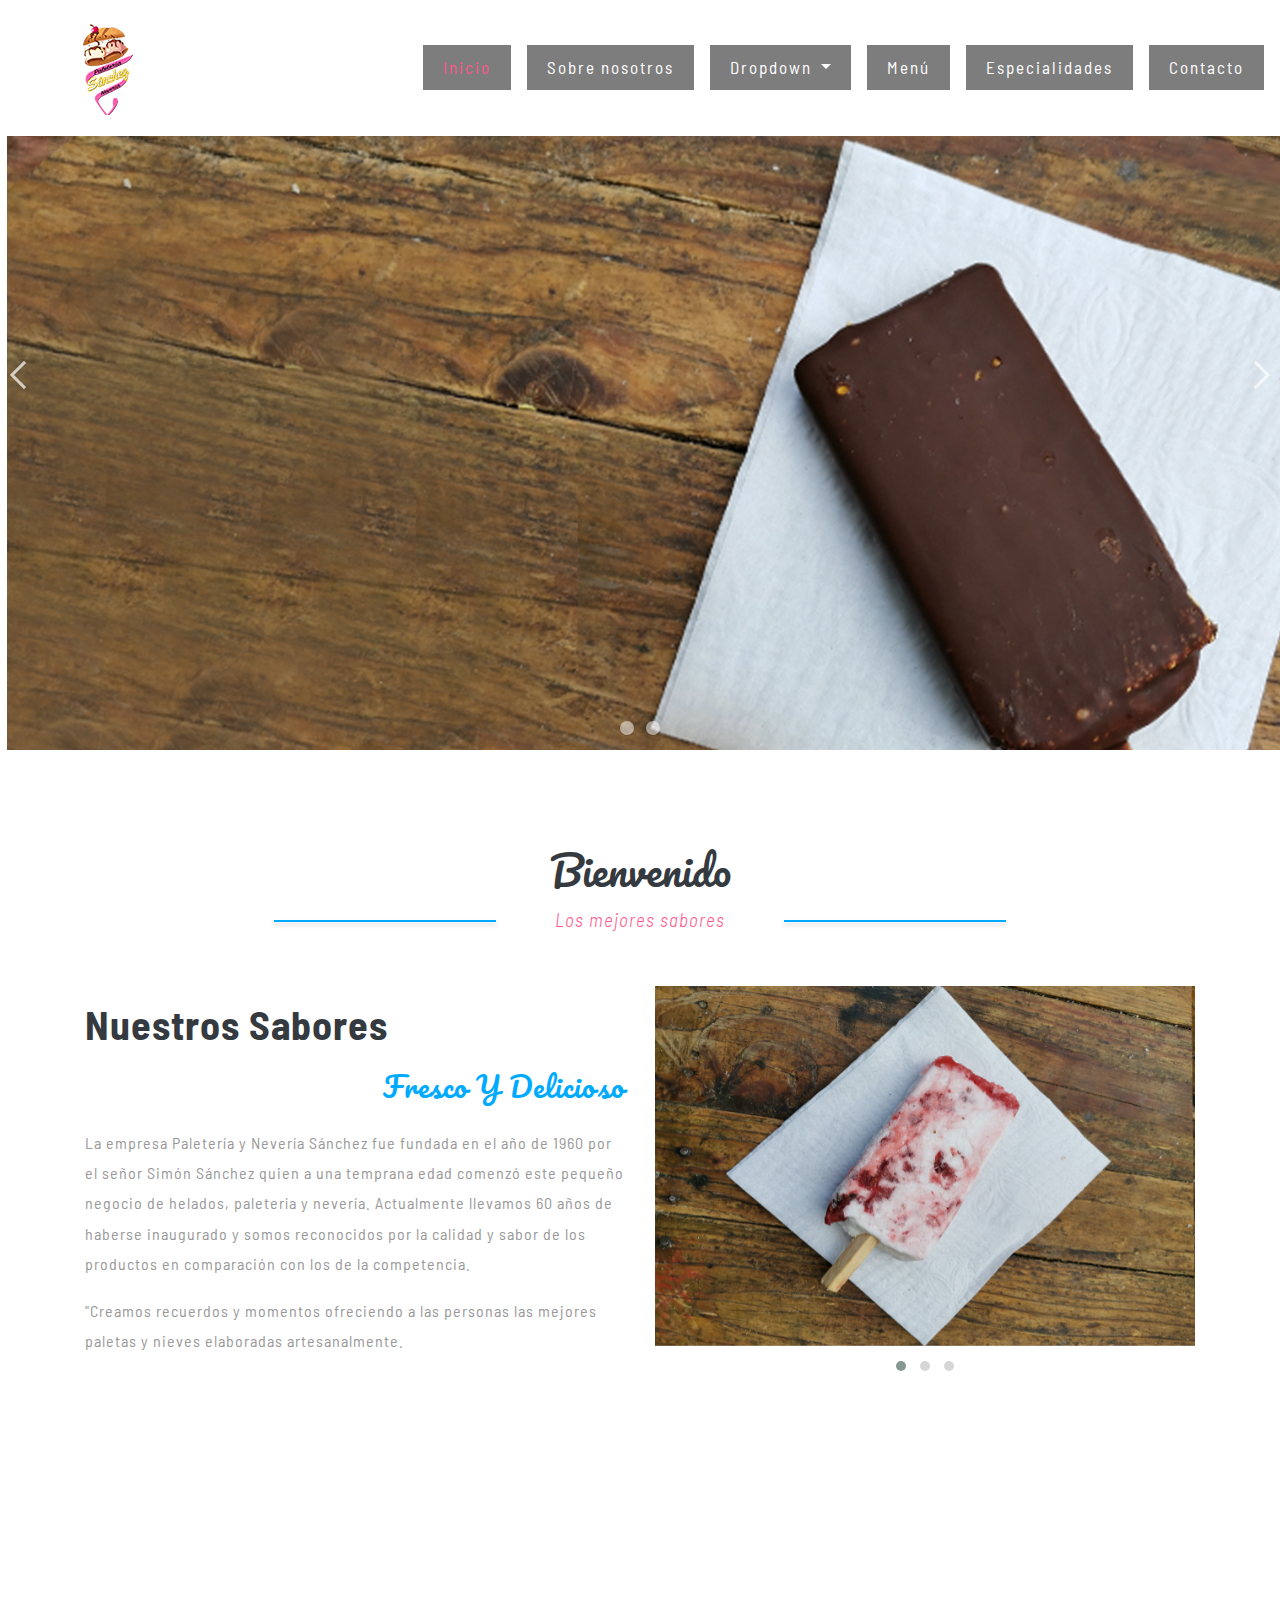
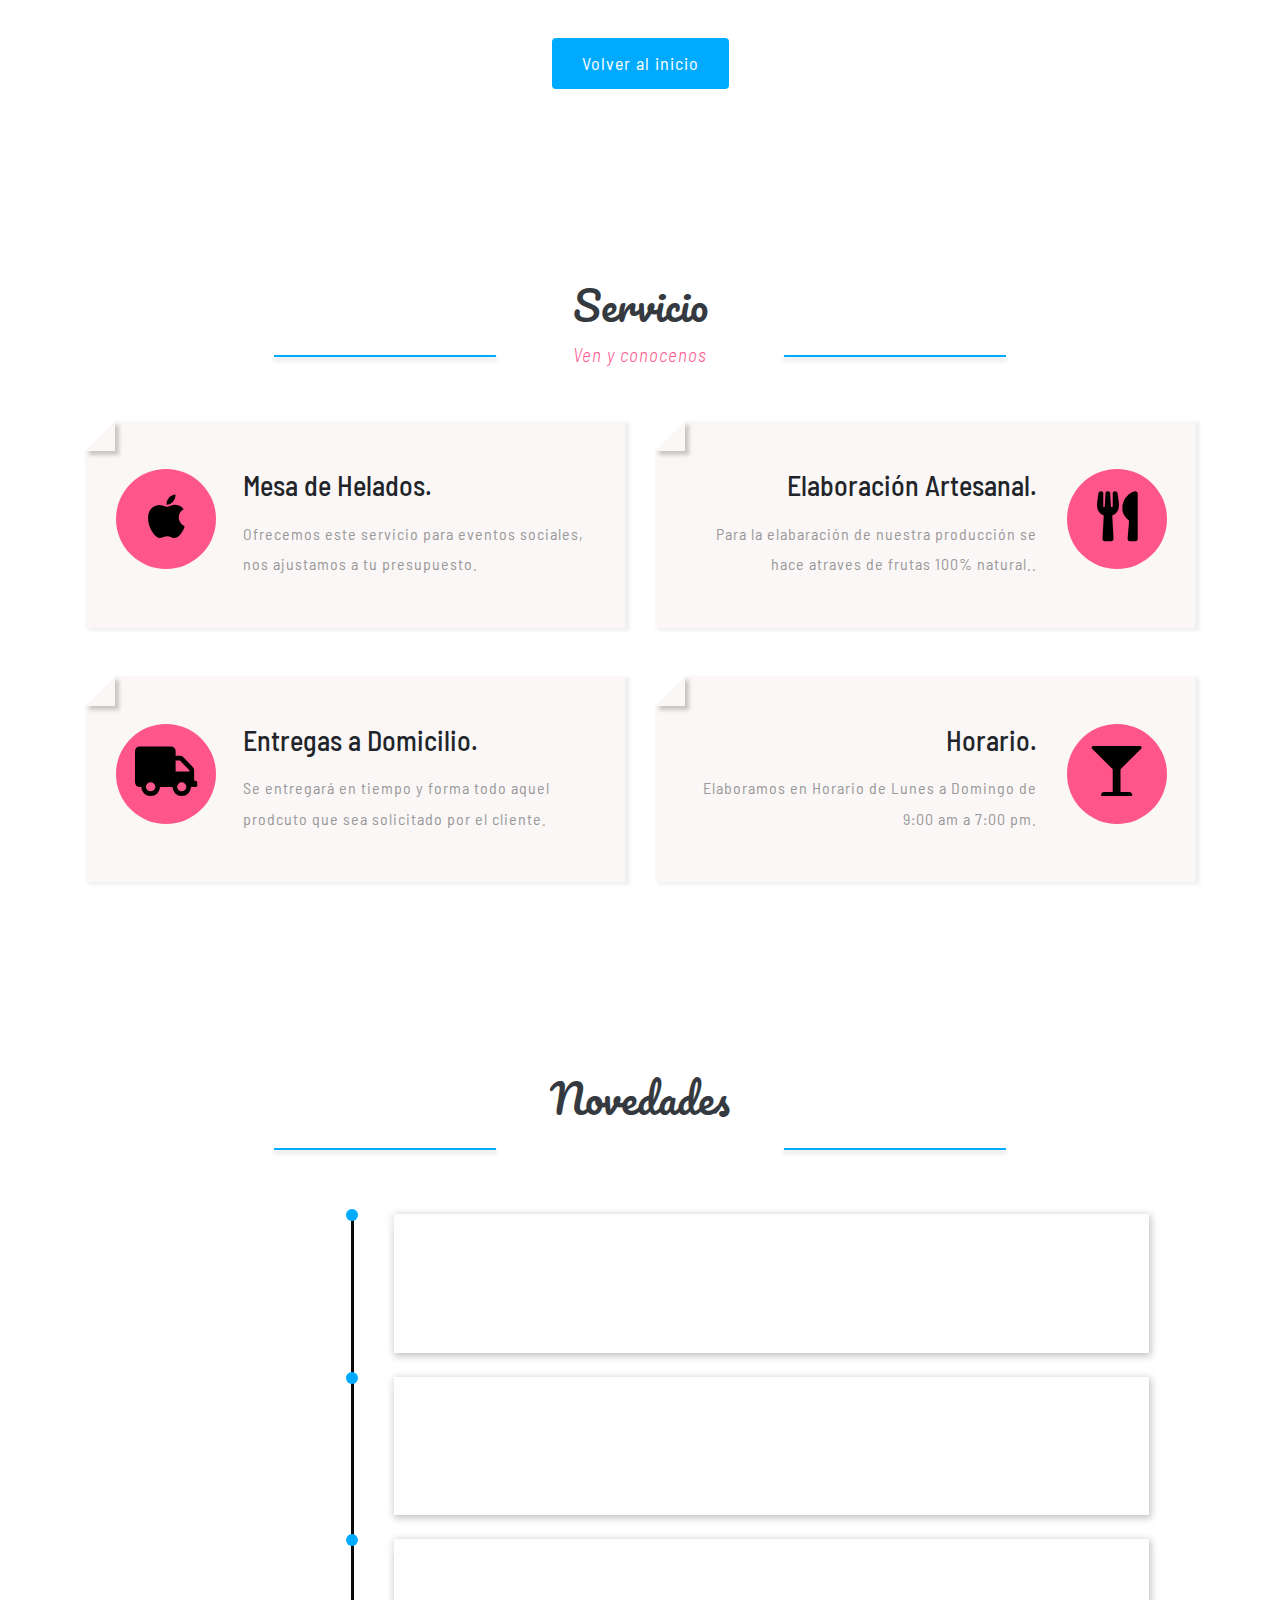
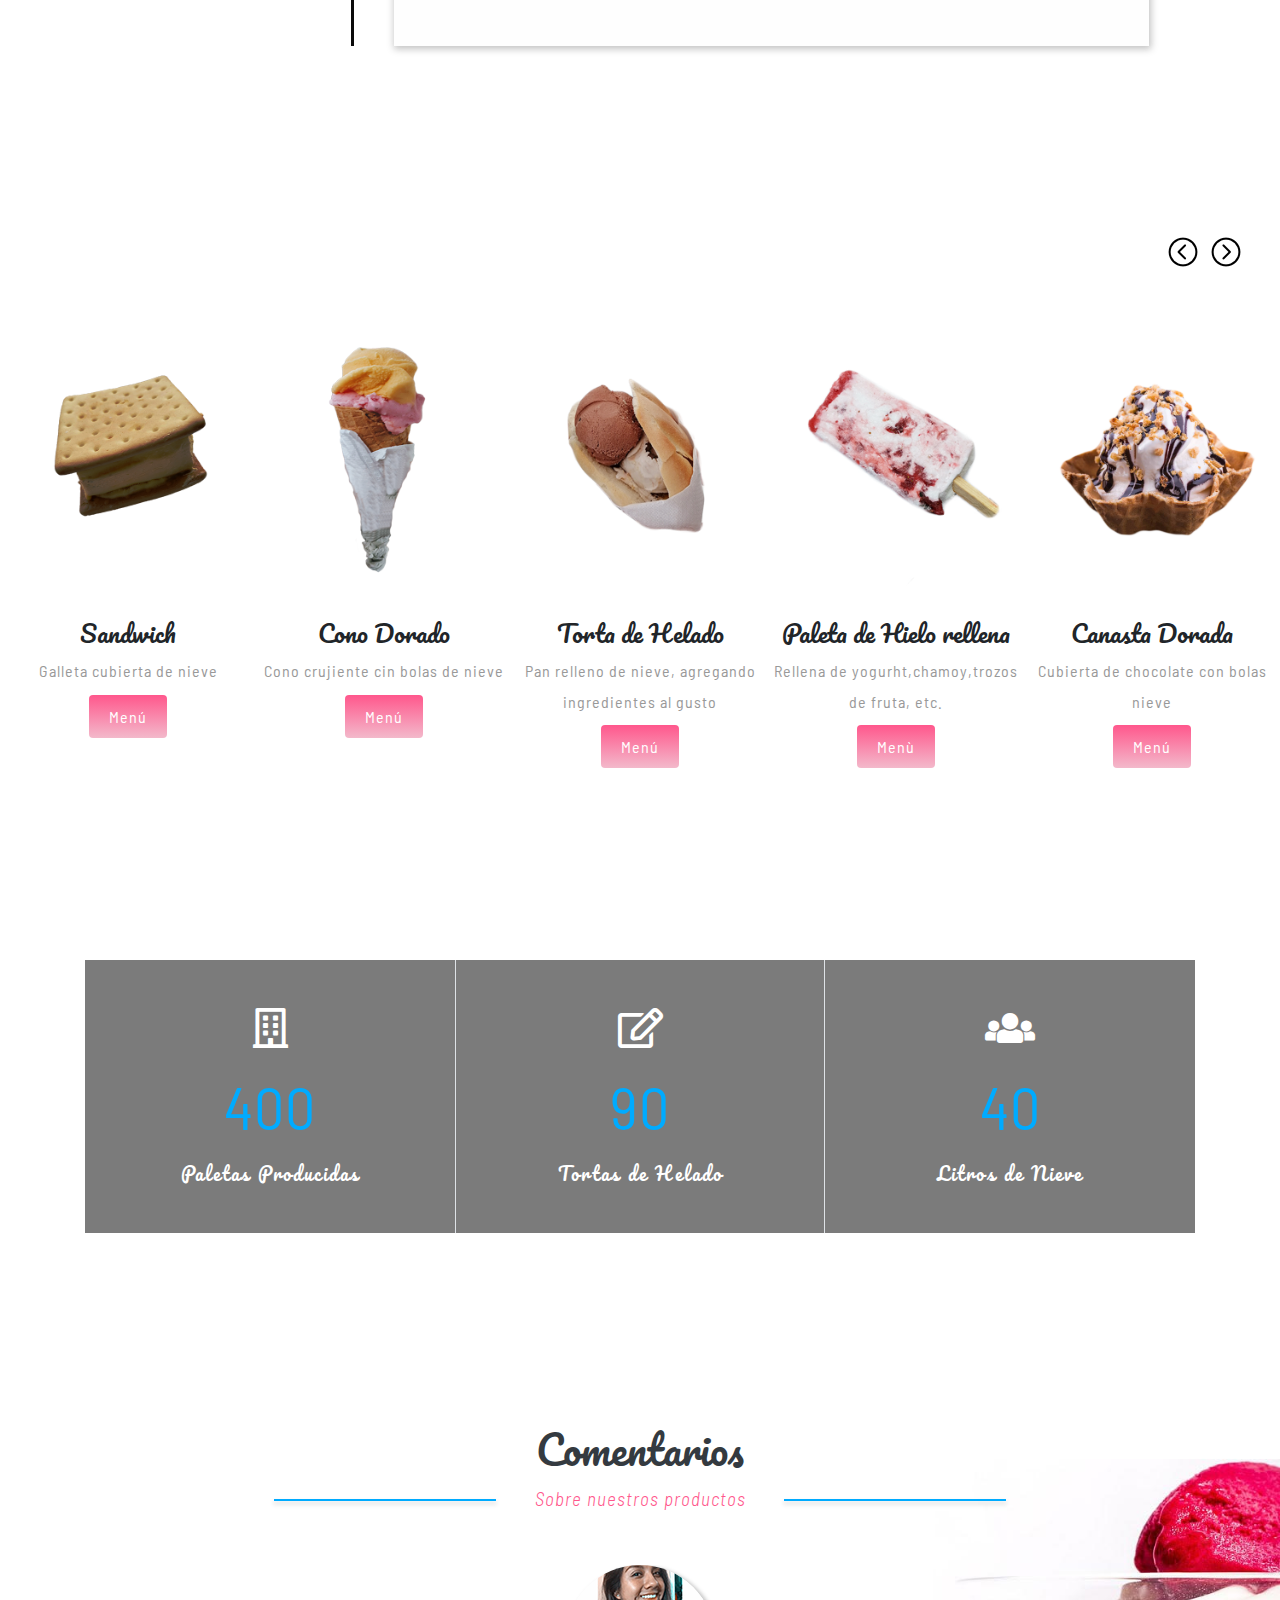
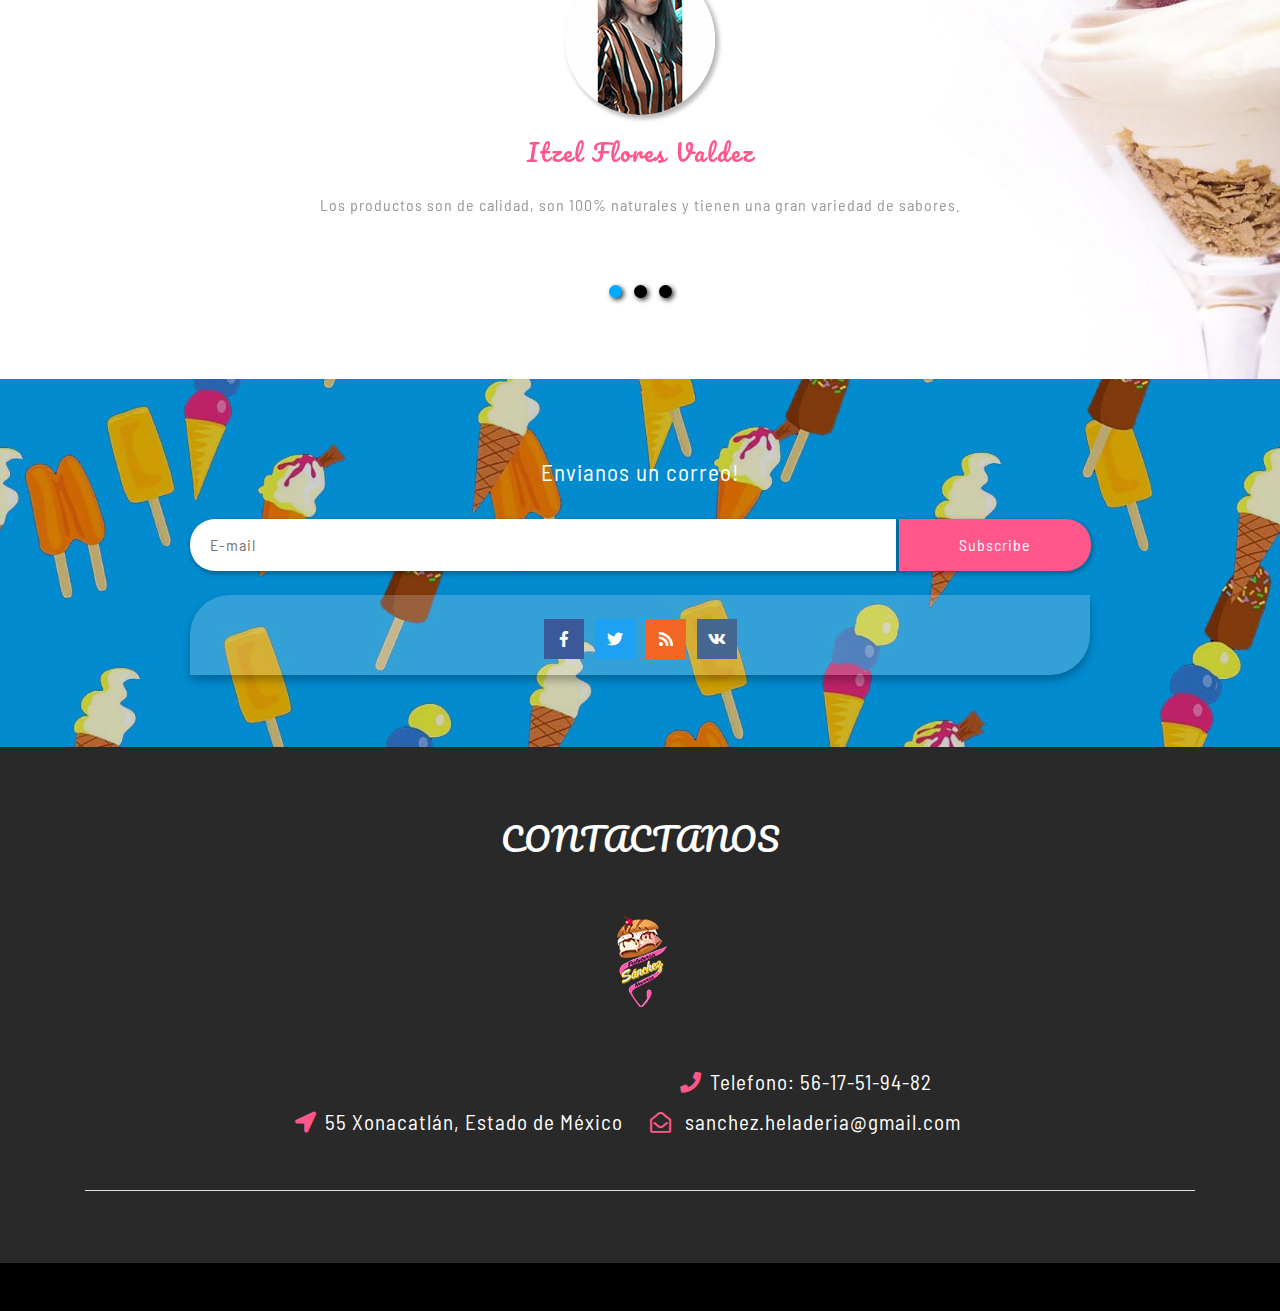
<file: web 4/index.html>
<!--
Author: W3layouts
Author URL: http://w3layouts.com
License: Creative Commons Attribution 3.0 Unported
License URL: http://creativecommons.org/licenses/by/3.0/
-->

<!DOCTYPE html>
<html lang="zxx">

<head>
	<title>Ice Cream Hotel Category Bootstrap Responsive Web Template | Home :: W3layouts</title>
	<!-- Meta tag Keywords -->
	<meta name="viewport" content="width=device-width, initial-scale=1">
	<meta charset="UTF-8" />
	<meta name="keywords" content="Ice Cream Responsive web template, Bootstrap Web Templates, Flat Web Templates, Android Compatible web template, Smartphone Compatible web template, free webdesigns for Nokia, Samsung, LG, SonyEricsson, Motorola web design"
	/>
	<script>
		addEventListener("load", function () {
			setTimeout(hideURLbar, 0);
		}, false);

		function hideURLbar() {
			window.scrollTo(0, 1);
		}
	</script>
	<!--// Meta tag Keywords -->

	<!-- Custom-Files -->
	<link rel="stylesheet" href="css/bootstrap.css">
	<!-- Bootstrap-Core-CSS -->
	<link href="css/pogo-slider.min.css" rel="stylesheet" type="text/css" media="all" />
	<!-- Banner-Slider-CSS -->
	<link rel="stylesheet" href="css/owl.carousel.min.css" type="text/css" media="all" />
	<link rel="stylesheet" href="css/owl.theme.default.min.css" type="text/css" media="all" />
	<!-- owl carousel css (for welcome section) -->
	<link rel="stylesheet" href="css/flexslider.css" type="text/css" media="screen" property="" />
	<!-- flexSlider css (for testimonials) -->
	<link rel="stylesheet" href="css/style.css" type="text/css" media="all" />
	<!-- Style-CSS -->
	<link rel="stylesheet" href="css/fontawesome-all.css">
	<!-- Font-Awesome-Icons-CSS -->
	<!-- //Custom-Files -->

	<!-- Web-Fonts -->
	<link href="//fonts.googleapis.com/css?family=Pacifico&amp;subset=cyrillic,latin-ext,vietnamese" rel="stylesheet">
	<link href="//fonts.googleapis.com/css?family=Barlow+Semi+Condensed:100,100i,200,200i,300,300i,400,400i,500,500i,600,600i,700,700i,800,800i,900,900i&amp;subset=latin-ext"
	    rel="stylesheet">
	<!-- //Web-Fonts -->

</head>

<body>
	<!-- header -->
	<div class="header">
		<!-- navigation -->
		<nav class="navbar navbar-expand-lg navbar-light bg-light">
			<h1>
				<a class="navbar-brand" href="index.html">
					<img src="images/logo.png" alt=" " class="img-fluid">
				</a>
			</h1>
			<button class="navbar-toggler" type="button" data-toggle="collapse" data-target="#navbarSupportedContent" aria-controls="navbarSupportedContent"
			    aria-expanded="false" aria-label="Toggle navigation">
				<span class="navbar-toggler-icon"></span>
			</button>

			<div class="collapse navbar-collapse" id="navbarSupportedContent">
				<ul class="navbar-nav ml-auto">
					<li class="nav-item active">
						<a class="nav-link" href="index.html">Inicio
							<span class="sr-only">(current)</span>
						</a>
					</li>
					<li class="nav-item  mx-lg-3">
						<a class="nav-link" href="about.html">Sobre nosotros</a>
					</li>
					<li class="nav-item dropdown">
						<a class="nav-link dropdown-toggle" href="#" id="navbarDropdown" role="button" data-toggle="dropdown" aria-haspopup="true"
						    aria-expanded="false">
							Dropdown
						</a>
						<div class="dropdown-menu" aria-labelledby="navbarDropdown">
							<a class="dropdown-item scroll" href="#work">Our Work</a>
							<a class="dropdown-item scroll" href="#testi">Testimonials</a>
							<div class="dropdown-divider"></div>
							<a class="dropdown-item scroll" href="#news">Latest News</a>
						</div>
					</li>
					<li class="nav-item  mx-lg-3">
						<a class="nav-link" href="menu.html">Menú</a>
					</li>
					<li class="nav-item mr-lg-3">
						<a class="nav-link" href="specials.html">Especialidades</a>
					</li>
					<li class="nav-item">
						<a class="nav-link" href="contact.html">Contacto</a>
					</li>
				</ul>
			</div>
		</nav>
		<!-- //navigation -->
	</div>
	<!-- //header -->
	<!-- banner -->
	<div class="pogoSlider" id="js-main-slider">
		<div class="pogoSlider-slide" data-transition="verticalSlide" data-duration="2000" style="background-image:url(images/b1.jpg);">
			<div class="pogoSlider-slide-element">
				<div class="container">
					<div class="banner-img-agile">
						<img src="images/bannerimg.png" alt="" class="img-fluid">
					</div>
					<p class="font-italic text-uppercase">"Hoy es un  buen dia para congelar tus ideas"</p>
					<a class="bubbly-button" href="menu.html">Menú</a>
				</div>
			</div>
		</div>
		<div class="pogoSlider-slide " data-transition="verticalSlide" data-duration="2000" style="background-image:url(images/b4.jpg);">
<div class="pogoSlider-slide-element">
				<div class="container">
					<div class="banner-img-agile">
						<img src="images/bannerimg.png" alt="" class="img-fluid">
					</div>
					<h3 class="text-white">Paletería y Nevería &quot;Sanchez&quot;</h3>
					<p class="font-italic text-uppercase">Ven y conoce nuestra torta de helado<a class="bubbly-button" href="menu.html">Ver productos</a>				</p>
				</div>
			</div>
		</div>
</div>
	<!-- //banner -->

	<!-- about -->
	<div class="about py-5">
		<div class="container py-xl-5 py-lg-3">
			<div class="title-heading text-center mb-sm-5 mb-4">
				<h3 class="title text-capitalize text-dark">Bienvenido</h3>
				<p class="title-text font-weight-light font-italic mt-2">Los mejores sabores </p>
			</div>
			<div class="row">
				<div class="col-lg-6 aboutleft">
					<p class="about-left-agile text-dark text-capitalize font-weight-bold">Nuestros Sabores</p>
					<h3 class="about-headagile text-capitalize mt-2 mb-4 text-right">fresco y delicioso </h3>
					<p class="my-3">La empresa Paletería y Nevería Sánchez fue fundada en el año de 1960 por el señor Simón Sánchez quien a una temprana edad comenzó este pequeño negocio de helados, paletería y nevería. Actualmente llevamos 60 años de haberse inaugurado y somos reconocidos por la calidad y sabor de los productos en comparación con los de la competencia.
					</p>
					<p>"Creamos recuerdos y momentos ofreciendo a las personas las mejores paletas y nieves elaboradas artesanalmente.</p>
				</div>
				<div class="col-lg-6 aboutright">
					<div class="large-12 columns">
						<!-- Owl-Carousel -->
						<div id="owl-demo" class="owl-carousel owl-theme text-center agileinfo-gallery-row">
							<a class="item g1">
								<img class="lazyOwl img-fluid" src="images/w1.png" title="Ice Cream" alt="" />
							</a>
							<a class="item g1">
								<img class="lazyOwl img-fluid" src="images/w2.png" title="Ice Cream" alt="" />
							</a>
							<a class="item g1">
								<img class="lazyOwl img-fluid" src="images/w3.png" title="Ice Cream" alt="" />
							</a>
						</div>
					</div>
				</div>
			</div>
		</div>
	</div>
	<!--//about-->

	<!-- about bottom -->
	<div class="video-w3l text-center py-5">
		<div class="container py-xl-5 py-lg-3">
			<h3 class="text-white">"La Amistad el mejor sabor del helado"</h3>
			<a class="btn btn-primary button-w3ls" href="#" role="button">Volver al inicio</a>
		</div>
	</div>
	<!-- //about bottom -->

	<!-- work -->
	<section class="services py-5" id="work">
		<div class="container py-xl-5 py-lg-3">
			<div class="title-heading text-center mb-sm-5 mb-4">
				<h3 class="title text-capitalize text-dark">Servicio</h3>
				<p class="title-text font-weight-light font-italic mt-2">Ven y conocenos</p>
			</div>
			<div class="row">
				<div class="col-lg-6">
					<div class="d-flex box-a py-5 px-3">
						<div class="col-3">
							<i class="fab fa-apple"></i>
						</div>
						<div class="col-9">
							<h3>Mesa de Helados.</h3>
							<p class="mt-3">
								Ofrecemos este servicio para eventos sociales, nos ajustamos a tu presupuesto.
							</p>
						</div>
					</div>
					<!-- .Box ends here -->
				</div>
				<!-- .Col-lg-6 ends here -->

				<div class="col-lg-6 mt-lg-0 mt-5">
					<div class="d-flex box-b  py-5 px-3">
						<div class="col-9  text-right">
							<h3>Elaboración Artesanal.</h3>
							<p class="mt-3">
								Para la elabaración de nuestra producción se hace atraves de frutas 100% natural.</h5>.
							</p>
						</div>
						<div class="col-3">
							<i class="fas fa-utensils"></i>
						</div>
					</div>
					<!-- .Box ends here -->
				</div>
				<!-- .Col-lg-6 ends here -->
			</div>
			<div class="row mt-5">
				<div class="col-lg-6">
					<div class="d-flex box-a  py-5 px-3">
						<div class="col-3">
							<i class="fas fa-truck"></i>
						</div>
						<div class="col-9">
							<h3>Entregas a Domicilio.</h3>
							<p class="mt-3">
								Se entregará en tiempo y forma todo aquel prodcuto que sea solicitado por el cliente.
							</p>
						</div>
					</div>
					<!-- .Box ends here -->
				</div>
				<!-- .Col-lg-6 ends here -->

				<div class="col-lg-6 mt-lg-0 mt-5">
					<div class="d-flex box-b  py-5 px-3">
						<div class="col-9 text-right">
							<h3>Horario.</h3>
							<p class="mt-3">
								Elaboramos en Horario de Lunes a Domingo de 9:00 am a 7:00 pm.
							</p>
						</div>
						<div class="col-3">
							<i class="fas fa-glass-martini"></i>
						</div>
					</div>
					<!-- .Box ends here -->
				</div>
				<!-- .Col-lg-6 ends here -->
			</div>
			<!-- .Row ends here -->
		</div>
		<!-- .Container ends here -->
	</section>
	<!-- .Section ends here -->
	<!-- //work -->

	<!-- news -->
	<div class="middle-section py-5" id="news">
		<div class="container py-xl-5 py-lg-3">
			<div class="title-heading text-center mb-sm-5 mb-4">
				<h3 class="title text-capitalize text-dark">Novedades</h3>
				<p class="title-text font-weight-light font-italic mt-2">"Lo más nuevo del 2020"</p>
			</div>
			<div class="wthree_events_grid">
				<div class="event-grids">
					<div class="agileits_event_grid_date">
						<p class="text-white text-uppercase">Maltelado</p>
					</div>
					<div class="agileinfo_events_grid1">
						<div class="events_info_w3ls">
							<p>Esta hecho a base de frutas naturales en el cual en el fondo del recipiente estara cubierto por malteada y en la parte de arriba contendra bolas de nieve..</p>
						</div>
					</div>
					<div class="clearfix"> </div>
				</div>
				<div class="event-grids">
					<div class="agileits_event_grid_date">
						<p class="text-white text-uppercase">Torta de helado ""</p>
					</div>
					<div class="agileinfo_events_grid1">
						<div class="events_info_w3ls">
							<p>La clasica Torta de Helado adicionando ingredientes tales como (rellena de chocolate, trozos de fruta, cereales, etc.).</p>
						</div>
					</div>
					<div class="clearfix"> </div>
				</div>
				<div class="event-grids">
					<div class="agileits_event_grid_date">
						<p class="text-white text-uppercase"></p>
					</div>
					<div class="agileinfo_events_grid1 grid3 ">
						<div class="events_info_w3ls">
							<p>.</p>
						</div>
					</div>
					<div class="clearfix"> </div>
				</div>
			</div>
		</div>
	</div>

	<div class="modal fade" id="latest_news">
		<div class="modal-dialog modal-md">
			<div class="modal-content">
				<!-- Modal Header -->
				<div class="modal-header w3serv_modal">
					<h4 class="modal-title">Ice Cream</h4>
					<button type="button" class="close" data-dismiss="modal">&times;</button>
				</div>
				<!-- Modal body -->
				<div class="modal-body">
					<img src="images/g1.jpg" class="img-fluid" alt="" />
					<p class="mt-3">Donec facilisis, orci a aliquet ultricies, lacus mauris vestibulum lorem, in malesuada augue sem sed dolor. Ut at metus
						vel enim elementum varius.Etiam ut cursus sem. Vestibulum dapibus a tellus.</p>
				</div>
			</div>
		</div>
	</div>

	<!-- //news -->

	<!-- middle slider -->
	<div class="projects py-5">
		<div class="projects-grids py-xl-5 py-lg-3">
			<div class="sreen-gallery-cursual">
				<ul id="flexiselDemo1">
					<li>
						<div class="item">
							<div class="projects-agile-grid-info">
								<img src="images/s1.png" alt="" class="img-fluid" />
								<div class="projects-grid-caption text-center mt-4">
									<h4>Sandwich</h4>
									<p class="my-2">Galleta cubierta de nieve</p>
									<a href="menu.html">Menú</a>
								</div>
							</div>
						</div>
					</li>
					<li>
						<div class="item">
							<div class="projects-agile-grid-info">
								<img src="images/s2.png" alt="" class="img-fluid" />
								<div class="projects-grid-caption text-center mt-4">
									<h4>Cono Dorado</h4>
									<p class="my-2">Cono crujiente cin bolas de nieve</p>
									<a href="menu.html">Menú</a>
								</div>
							</div>
						</div>
					</li>
					<li>
						<div class="item">
							<div class="projects-agile-grid-info">
								<img src="images/s3.png" alt="" class="img-fluid" />
								<div class="projects-grid-caption text-center mt-4">
									<h4>Torta de Helado</h4>
									<p class="my-2">Pan relleno de nieve, agregando ingredientes al gusto</p>
									<a href="menu.html">Menú</a>
								</div>
							</div>
						</div>
					</li>
					<li>
						<div class="item">
							<div class="projects-agile-grid-info">
								<img src="images/s4.png" alt="" class="img-fluid" />
								<div class="projects-grid-caption text-center mt-4">
									<h4>Paleta de Hielo rellena</h4>
									<p class="my-2">Rellena de yogurht,chamoy,trozos de fruta, etc.</p>
									<a href="menu.html">Menù</a>
								</div>
							</div>
						</div>
					</li>
					<li>
						<div class="item">
							<div class="projects-agile-grid-info">
								<img src="images/s5.png" alt="" class="img-fluid" />
								<div class="projects-grid-caption text-center mt-4">
									<h4>Canasta Dorada</h4>
									<p class="my-2">Cubierta de chocolate con bolas nieve</p>
									<a href="menu.html">Menú</a>
								</div>
							</div>
						</div>
					</li>
				</ul>
			</div>
		</div>
	</div>
	<!-- //middle slider -->

	<!-- stats -->
	<section class="stats_test py-5">
		<div class="container py-xl-5 py-lg-3">
			<div class="d-flex inner_stat_wthree_agileits text-center">
				<div class="col-sm-4 py-5 stats_left counter_grid">
					<i class="far fa-building"></i>
					<p class="counter">400</p>
					<h4>Paletas Producidas</h4>
				</div>
				<div class="col-sm-4 py-5 stats_left counter_grid2 border-left border-right">
					<i class="far fa-edit"></i>
					<p class="counter">90</p>
					<h4>Tortas de Helado</h4>
				</div>
				<div class="col-sm-4 py-5 stats_left counter_grid1">
					<i class="fas fa-users"></i>
					<p class="counter">40</p>
					<h4>Litros de Nieve</h4>
				</div>
			</div>
		</div>
	</section>
	<!-- //stats -->

	<!-- testimonials -->
	<div class="slider py-5" id="testi">
		<div class="container py-xl-5 py-lg-3">
			<div class="title-heading text-center mb-sm-5 mb-4">
				<h3 class="title text-capitalize text-dark">Comentarios</h3>
				<p class="title-text font-weight-light font-italic mt-2">Sobre nuestros productos</p>
			</div>
			<div class="flexslider text-center">
				<ul class="slides">
					<li>
						<div class="client-grids">
							<img src="images/c1.jpg" class="img-fluid" alt="Responsive image">
							<h4 class="my-4">Itzel Flores Valdez</h4>
							<p class="paragraph-agileinfo">Los productos son de calidad, son 100% naturales y tienen una gran variedad de sabores.</p>
						</div>
					</li>
					<li>
						<div class="client-grids">
							<img src="images/c2.jpg" class="img-fluid" alt="Responsive image">
							<h4 class="my-4">Antonio Rendon Peña</h4>
							<p class="paragraph-agileinfo">Me parece un gran establecimiento con un producto muy innovador y unico que jamas habia probado siendo este la Torta de Helado.</p>
						</div>
					</li>
					<li>
						<div class="client-grids">
							<img src="images/c3.jpg" class="img-fluid" alt="Responsive image">
							<h4 class="my-4">Juan Pablo Colin Cuadros</h4>
							<p class="paragraph-agileinfo">De las mejores exprencias que he tenido.</p>
						</div>
					</li>
				</ul>
			</div>
		</div>
	</div>
	<!-- //testimonials -->

	<!-- newsletter -->
	<div class="footer-top py-4 text-center">
		<div class="container py-xl-5 py-lg-3">
			<!-- newsletter  -->
			<div class="agile-newsletter">
				<p class="text-white">Envianos un correo!</p>
				<form action="#" method="post" class="my-4">
					<input type="email" placeholder="E-mail" name="email" required>
					<input type="submit" value="Subscribe">
				</form>
			</div>
			<!-- //newsletter -->
			<!-- social icons -->
			<div class="footercopy-social py-3">
				<ul>
					<li>
						<a href="#">
							<span class="fab fa-facebook-f"></span>
						</a>
					</li>
					<li class="mx-2">
						<a href="#">
							<span class="fab fa-twitter"></span>
						</a>
					</li>
					<li>
						<a href="#">
							<span class="fas fa-rss"></span>
						</a>
					</li>
					<li class="ml-2">
						<a href="#">
							<span class="fab fa-vk"></span>
						</a>
					</li>
				</ul>
			</div>
			<!-- //social icons -->
		</div>
	</div>
	<!-- //newsletter -->

	<!-- footer -->
	<div class="mkl_footer text-center py-4">
		<div class="container py-xl-5 py-4">
			<div class="mkls_footer_grid">
				<h2 class="text-white text-capitalize mb-5">CONTACTANOS				<!-- footer logo -->				</h2>
				<div class="logo2 my-sm-5 my-4">
					<a class="" href="index.html">
						<img src="images/logo.png" alt=" " class="img-fluid">
					</a>
				</div>
				<!-- //footer logo -->
		  </div>
			<!-- address -->
			<div class="contact-left-footer border-bottom pb-sm-5 pb-4">
				<ul>
					<li>
						<p class="text-white">
							<i class="fas fa-location-arrow mr-2"></i>55 Xonacatlán, Estado de México</p>
					</li>
					<li class="mx-4">
						<p class="text-white">
							<i class="fas fa-phone mr-2"></i>Telefono: 56-17-51-94-82						</p>
						<p class="text-white">
						  <i class="far fa-envelope-open mr-2"></i>
						  <a href="mailto:info@example.com" class="text-white">sanchez.heladeria@gmail.com</a> </p>
				    </li>
				</ul>
			</div>
			<!-- //address -->
		</div>
	</div>
	<!-- //footer -->

	<!-- copyright -->
	<div class="w3l-copy text-center py-4"></div>
	<!-- //copyright -->


	<!-- Js files -->

	<!-- JavaScript -->
	<script src="js/jquery-2.2.3.min.js"></script>
	<!-- Default-JavaScript-File -->

	<!-- Owl-Carousel-JavaScript (for welcome section) -->
	<script src="js/owl.carousel.js"></script>
	<script>
		var owl = $('.owl-carousel');
		owl.owlCarousel({
			items: 1,
			loop: true,
			margin: 10,
			autoplay: true,
			autoplayTimeout: 2000,
			autoplayHoverPause: true,
		});
	</script>
	<!-- //Owl-Carousel-JavaScript (for welcome section) -->

	<!-- flexisel slider (for middle Slider) -->
	<script src="js/jquery.flexisel.js"></script>
	<script>
		$(window).load(function () {
			$("#flexiselDemo1").flexisel({
				visibleItems: 5,
				animationSpeed: 1000,
				autoPlay: true,
				autoPlaySpeed: 3000,
				pauseOnHover: true,
				enableResponsiveBreakpoints: true,
				responsiveBreakpoints: {
					portrait: {
						changePoint: 440,
						visibleItems: 1
					},
					landscape: {
						changePoint: 667,
						visibleItems: 3
					},
					tablet: {
						changePoint: 900,
						visibleItems: 4
					}
				}
			});

		});
	</script>
	<!-- //flexisel slider (for middle Slider) -->

	<!-- flexSlider (for testimonials) -->
	<script defer src="js/jquery.flexslider.js"></script>
	<script>
		$(window).load(function () {
			$('.flexslider').flexslider({
				animation: "slide",
				start: function (slider) {
					$('body').removeClass('loading');
				}
			});
		});
	</script>
	<!-- //flexSlider (for testimonials) -->

	<!-- stats -->
	<script src="js/jquery.waypoints.min.js"></script>
	<script src="js/jquery.countup.js"></script>
	<script>
		$('.counter').countUp();
	</script>
	<!-- //stats -->

	<!-- smooth scrolling -->
	<script src="js/SmoothScroll.min.js"></script>
	<!-- //smooth scrolling -->

	<!-- start-smoth-scrolling -->
	<script src="js/move-top.js"></script>
	<script src="js/easing.js"></script>
	<script>
		jQuery(document).ready(function ($) {
			$(".scroll").click(function (event) {
				event.preventDefault();
				$('html,body').animate({
					scrollTop: $(this.hash).offset().top
				}, 1000);
			});
		});
	</script>
	<!-- start-smoth-scrolling -->

	<!-- smooth scrolling-bottom-to-top -->
	<script>
		$(document).ready(function () {
			/*
				var defaults = {
				containerID: 'toTop', // fading element id
				containerHoverID: 'toTopHover', // fading element hover id
				scrollSpeed: 1200,
				easingType: 'linear' 
				};
			*/
			$().UItoTop({
				easingType: 'easeOutQuart'
			});
		});
	</script>
	<!-- //smooth scrolling-bottom-to-top -->

	<!-- Pogo slider (for banner) -->
	<script src="js/jquery.pogo-slider.min.js"></script>
	<script src="js/main.js"></script>
	<!-- Pogo slider (for banner) -->

	<script src="js/bootstrap.js"></script>
	<!-- Necessary-JavaScript-File-For-Bootstrap -->

	<!-- //Js files -->

</body>

</html>
</file>
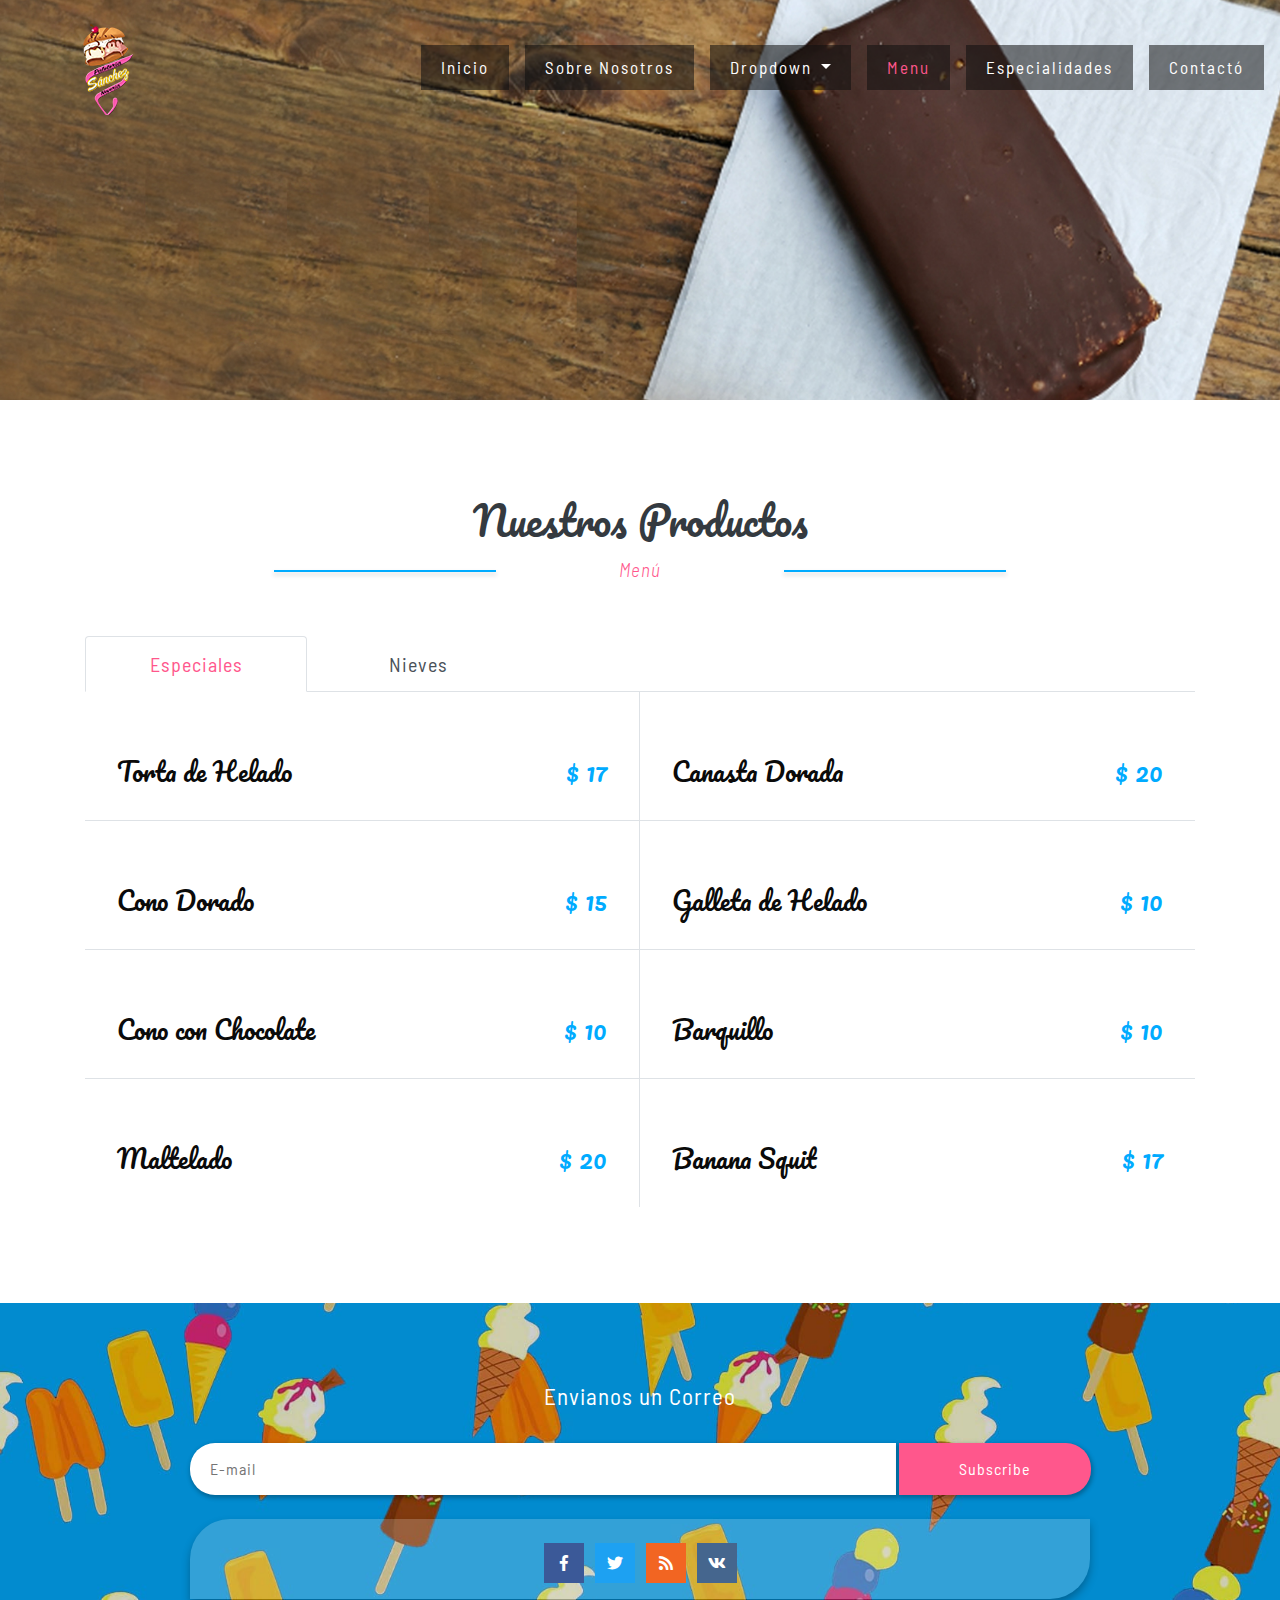
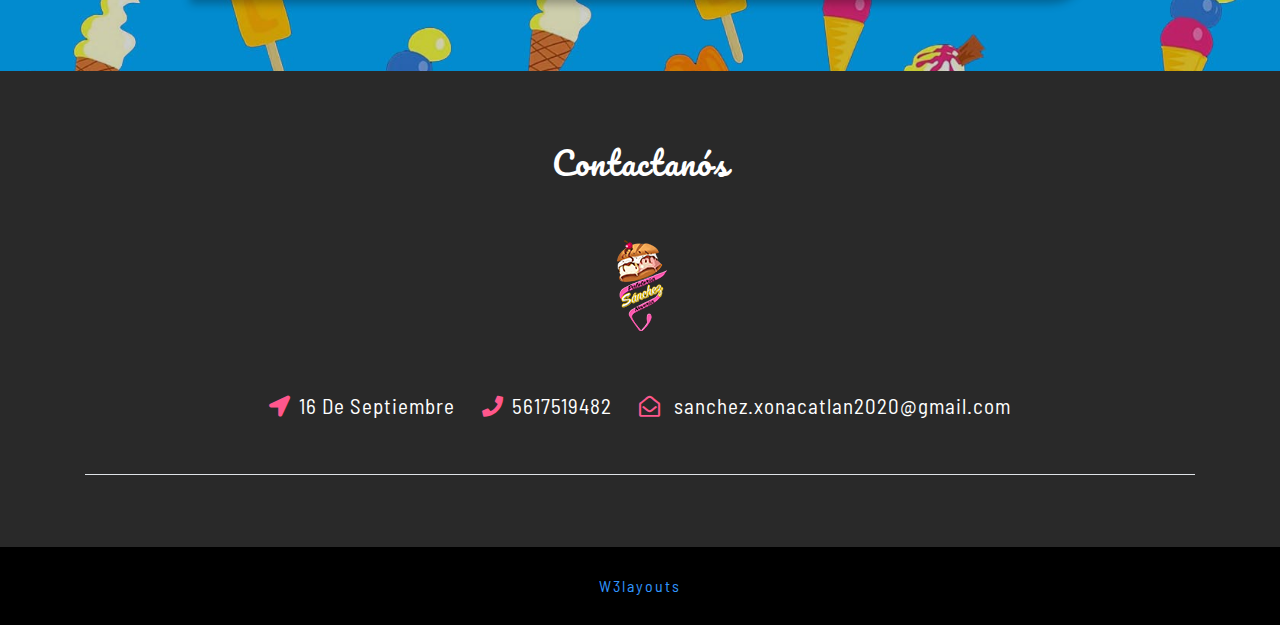
<file: web 4/menu.html>
<!--
Author: W3layouts
Author URL: http://w3layouts.com
License: Creative Commons Attribution 3.0 Unported
License URL: http://creativecommons.org/licenses/by/3.0/
-->

<!DOCTYPE html>
<html lang="zxx">

<head>
	<title>Ice Cream Hotel Category Bootstrap Responsive Web Template | Specials :: W3layouts</title>
	<!-- Meta tag Keywords -->
	<meta name="viewport" content="width=device-width, initial-scale=1">
	<meta charset="UTF-8" />
	<meta name="keywords" content="Ice Cream Responsive web template, Bootstrap Web Templates, Flat Web Templates, Android Compatible web template, Smartphone Compatible web template, free webdesigns for Nokia, Samsung, LG, SonyEricsson, Motorola web design"
	/>
	<script>
		addEventListener("load", function () {
			setTimeout(hideURLbar, 0);
		}, false);

		function hideURLbar() {
			window.scrollTo(0, 1);
		}
	</script>
	<!--// Meta tag Keywords -->

	<!-- Custom-Files -->
	<link rel="stylesheet" href="css/bootstrap.css">
	<!-- Bootstrap-Core-CSS -->
	<link rel="stylesheet" href="css/style.css" type="text/css" media="all" />
	<!-- Style-CSS -->
	<link rel="stylesheet" href="css/fontawesome-all.css">
	<!-- Font-Awesome-Icons-CSS -->
	<!-- //Custom-Files -->

	<!-- Web-Fonts -->
	<link href="//fonts.googleapis.com/css?family=Pacifico&amp;subset=cyrillic,latin-ext,vietnamese" rel="stylesheet">
	<link href="//fonts.googleapis.com/css?family=Barlow+Semi+Condensed:100,100i,200,200i,300,300i,400,400i,500,500i,600,600i,700,700i,800,800i,900,900i&amp;subset=latin-ext"
	    rel="stylesheet">
	<!-- //Web-Fonts -->

</head>

<body>
	<!-- header -->
	<div class="header">
		<!-- navigation -->
		<nav class="navbar navbar-expand-lg navbar-light bg-light">
			<h1>
				<a class="navbar-brand" href="index.html">
					<img src="images/logo.png" alt=" " class="img-fluid">
				</a>
			</h1>
			<button class="navbar-toggler" type="button" data-toggle="collapse" data-target="#navbarSupportedContent" aria-controls="navbarSupportedContent"
			    aria-expanded="false" aria-label="Toggle navigation">
				<span class="navbar-toggler-icon"></span>
			</button>

			<div class="collapse navbar-collapse" id="navbarSupportedContent">
				<ul class="navbar-nav ml-auto">
					<li class="nav-item">
						<a class="nav-link" href="index.html">Inicio
							<span class="sr-only">(current)</span>
						</a>
					</li>
					<li class="nav-item  mx-lg-3">
						<a class="nav-link" href="about.html">Sobre Nosotros</a>
					</li>
					<li class="nav-item dropdown">
						<a class="nav-link dropdown-toggle" href="#" id="navbarDropdown" role="button" data-toggle="dropdown" aria-haspopup="true"
						    aria-expanded="false">
							Dropdown
						</a>
						<div class="dropdown-menu" aria-labelledby="navbarDropdown">
							<a class="dropdown-item" href="index.html">Our Work</a>
							<a class="dropdown-item" href="index.html">Testimonials</a>
							<div class="dropdown-divider"></div>
							<a class="dropdown-item" href="index.html">Latest News</a>
						</div>
					</li>
					<li class="nav-item  mx-lg-3  active">
						<a class="nav-link" href="menu.html">Menu</a>
					</li>
					<li class="nav-item mr-lg-3">
						<a class="nav-link" href="specials.html">Especialidades</a>
					</li>
					<li class="nav-item">
						<a class="nav-link" href="contact.html">Contactó</a>
					</li>
				</ul>
			</div>
		</nav>
		<!-- //navigation -->
	</div>
	<!-- //header -->
	<!-- banner -->
	<div class="banner-2">

	</div>
	<!-- //banner -->

	<!--menu -->
	<div class="section main-menu py-5">
		<div class="container py-xl-5 py-lg-3">
			<div class="title-heading text-center mb-sm-5 mb-4">
				<h3 class="title text-capitalize text-dark">Nuestros Productos</h3>
				<p class="title-text font-weight-light font-italic mt-2">Menú</p>
			</div>
			<ul class="nav nav-tabs" id="myTab" role="tablist">
				<li class="nav-item">
					<a class="nav-link active" data-toggle="tab" href="#tabmenu1" role="tab" aria-selected="true">Especiales</a>
				</li>
				<li class="nav-item">
					<a class="nav-link" data-toggle="tab" href="#tabmenu2" role="tab" aria-selected="false">Nieves</a>
				</li>
				<li class="nav-item">
			</ul>
			<div class="tab-content" id="myTabContent">
				<div class="tab-pane fade show active" id="tabmenu1" role="tabpanel">
					<div class="d-flex border-bottom">
						<div class="col-md-6 agileinfo-tab-content1  border-right">
							<div class="menu-text-right1">
								<div class="menu-title">
									<h4>Torta de Helado</h4>
								</div>
								<div class="menu-price">
									<h4 class="price-clr">$ 17</h4>
								</div>
								<div class="clearfix"></div>
							</div>
						</div>
						<div class="col-md-6 agileinfo-tab-content1">
							<div class="menu-text-right1">
								<div class="menu-title">
									<h4>Canasta Dorada</h4>

								</div>
								<div class="menu-price">
									<h4 class="price-clr">$ 20</h4>
								</div>
								<div class="clearfix"></div>
							</div>
						</div>
					</div>
					<div class="d-flex border-bottom">
						<div class="col-md-6 agileinfo-tab-content1  border-right">
							<div class="menu-text-right1">
								<div class="menu-title">
									<h4>Cono Dorado</h4>

								</div>
								<div class="menu-price">
									<h4 class="price-clr">$ 15</h4>
								</div>
								<div class="clearfix"></div>
							</div>
						</div>
						<div class="col-md-6 agileinfo-tab-content1">
							<div class="menu-text-right1">
								<div class="menu-title">
									<h4>Galleta de Helado</h4>

								</div>
								<div class="menu-price">
									<h4 class="price-clr">$ 10</h4>
								</div>
								<div class="clearfix"></div>
							</div>
						</div>
					</div>
					<div class="d-flex border-bottom">
						<div class="col-md-6 agileinfo-tab-content1  border-right">
							<div class="menu-text-right1">
								<div class="menu-title">
									<h4>Cono con Chocolate</h4>

								</div>
								<div class="menu-price">
									<h4 class="price-clr">$ 10</h4>
								</div>
								<div class="clearfix"></div>
							</div>
						</div>
						<div class="col-md-6 agileinfo-tab-content1">
							<div class="menu-text-right1">
								<div class="menu-title">
									<h4>Barquillo</h4>

								</div>
								<div class="menu-price">
									<h4 class="price-clr">$ 10</h4>
								</div>
								<div class="clearfix"></div>
							</div>
						</div>
					</div>
					<div class="d-flex tabs-style">
						<div class="col-md-6 agileinfo-tab-content1 border-right">
							<div class="menu-text-right1">
								<div class="menu-title">
									<h4>Maltelado</h4>

								</div>
								<div class="menu-price">
									<h4 class="price-clr">$ 20</h4>
								</div>
								<div class="clearfix"></div>
							</div>
						</div>
						<div class="col-md-6 agileinfo-tab-content1">
							<div class="menu-text-right1">
								<div class="menu-title">
									<h4>Banana Squit</h4>

								</div>
								<div class="menu-price">
									<h4 class="price-clr">$ 17</h4>
								</div>
								<div class="clearfix"></div>
							</div>
						</div>
					</div>
				</div>
				<div class="tab-pane fade" id="tabmenu2" role="tabpanel">
					<div class="d-flex border-bottom">
						<div class="col-md-6 agileinfo-tab-content1 border-right">
							<div class="menu-text-right1">
								<div class="menu-title">
									<h4>De Limón</h4>

								</div>
								<div class="menu-price">
									<h4 class="price-clr">$ 10</h4>
								</div>
								<div class="clearfix"></div>
							</div>
						</div>
						<div class="col-md-6 agileinfo-tab-content1">
							<div class="menu-text-right1">
								<div class="menu-title">
									<h4>De Zarzamora</h4>

								</div>
								<div class="menu-price">
									<h4 class="price-clr">$ 12</h4>
								</div>
								<div class="clearfix"></div>
							</div>
						</div>
					</div>
					<div class="d-flex border-bottom">
						<div class="col-md-6 agileinfo-tab-content1 border-right">
							<div class="menu-text-right1">
								<div class="menu-title">
									<h4>De galleta</h4>

								</div>
								<div class="menu-price">
									<h4 class="price-clr">$ 12</h4>
								</div>
								<div class="clearfix"></div>
							</div>
						</div>
						<div class="col-md-6 agileinfo-tab-content1">
							<div class="menu-text-right1">
								<div class="menu-title">
									<h4>De Guanabana </h4>

								</div>
								<div class="menu-price">
									<h4 class="price-clr">$ 10</h4>
								</div>
								<div class="clearfix"></div>
							</div>
						</div>
					</div>
					<div class="d-flex border-bottom">
						<div class="col-md-6 agileinfo-tab-content1 border-right">
							<div class="menu-text-right1">
								<div class="menu-title">
									<h4>De fresas con cremas </h4>

								</div>
								<div class="menu-price">
									<h4 class="price-clr">$ 13</h4>
								</div>
								<div class="clearfix"></div>
							</div>
						</div>
						<div class="col-md-6 agileinfo-tab-content1">
							<div class="menu-text-right1">
								<div class="menu-title">
									<h4>De Mango con chile</h4>

								</div>
								<div class="menu-price">
									<h4 class="price-clr">$ 11</h4>
								</div>
								<div class="clearfix"></div>
							</div>
						</div>
					</div>
					<div class="d-flex border-bottom">
						<div class="col-md-6 agileinfo-tab-content1 border-right">
							<div class="menu-text-right1">
								<div class="menu-title">
									<h4>De queso</h4>

								</div>
								<div class="menu-price">
									<h4 class="price-clr">$ 10</h4>
								</div>
								<div class="clearfix"></div>
							</div>
						</div>
						<div class="col-md-6 agileinfo-tab-content1">
							<div class="menu-text-right1">
								<div class="menu-title">
									<h4>De Chicle </h4>

								</div>
								<div class="menu-price">
									<h4 class="price-clr">$ 8</h4>
								</div>
								<div class="clearfix"></div>
							</div>
						</div>
					</div>
					<div class="d-flex tabs-style">
						<div class="col-md-6 agileinfo-tab-content1 border-right">
							<div class="menu-text-right1">
								<div class="menu-title">
									<h4>De Mora Azul</h4>

								</div>
								<div class="menu-price">
									<h4 class="price-clr">$ 12</h4>
								</div>
								<div class="clearfix"></div>
							</div>
						</div>
						<div class="col-md-6 agileinfo-tab-content1">
							<div class="menu-text-right1">
								<div class="menu-title">
									<h4>De Limón con Chile</h4>

								</div>
								<div class="menu-price">
									<h4 class="price-clr">$ 12</h4>
								</div>
								<div class="clearfix"></div>
							</div>
						</div>
					</div>
				</div>
			</div>
		</div>
	</div>
	<!-- //menu -->

	<!-- newsletter -->
	<div class="footer-top py-4 text-center">
		<div class="container py-xl-5 py-lg-3">
			<!-- newsletter  -->
			<div class="agile-newsletter">
				<p class="text-white">Envianos un Correo</p>
				<form action="#" method="post" class="my-4">
					<input type="email" placeholder="E-mail" name="email" required>
					<input type="submit" value="Subscribe">
				</form>
			</div>
			<!-- //newsletter -->
			<!-- social icons -->
			<div class="footercopy-social py-3">
				<ul>
					<li>
						<a href="#">
							<span class="fab fa-facebook-f"></span>
						</a>
					</li>
					<li class="mx-2">
						<a href="#">
							<span class="fab fa-twitter"></span>
						</a>
					</li>
					<li>
						<a href="#">
							<span class="fas fa-rss"></span>
						</a>
					</li>
					<li class="ml-2">
						<a href="#">
							<span class="fab fa-vk"></span>
						</a>
					</li>
				</ul>
			</div>
			<!-- //social icons -->
		</div>
	</div>
	<!-- //newsletter -->

	<!-- footer -->
	<div class="mkl_footer text-center py-4">
		<div class="container py-xl-5 py-4">
			<div class="mkls_footer_grid">
				<h2 class="text-white text-capitalize mb-5">Contactanós</h2>
				<!-- footer logo -->
				<div class="logo2 my-sm-5 my-4">
					<a class="" href="index.html">
						<img src="images/logo.png" alt=" " class="img-fluid">
					</a>
				</div>
				<!-- //footer logo -->
			</div>
			<!-- address -->
			<div class="contact-left-footer border-bottom pb-sm-5 pb-4">
				<ul>
					<li>
						<p class="text-white">
							<i class="fas fa-location-arrow mr-2"></i>16 De Septiembre</p>
					</li>
					<li class="mx-4">
						<p class="text-white">
							<i class="fas fa-phone mr-2"></i>5617519482</p>
					</li>
					<li>
						<p class="text-white">
							<i class="far fa-envelope-open mr-2"></i>
							<a href="mailto:info@example.com" class="text-white">sanchez.xonacatlan2020@gmail.com</a>
						</p>
					</li>
				</ul>
			</div>
			<!-- //address -->
		</div>
	</div>
	<!-- //footer -->

	<!-- copyright -->
	<div class="w3l-copy text-center py-4">
		<p class="text-white">
			<a href="http://w3layouts.com/">W3layouts</a>
		</p>
	</div>
	<!-- //copyright -->


	<!-- Js files -->
	<!-- JavaScript -->
	<script src="js/jquery-2.2.3.min.js"></script>
	<!-- Default-JavaScript-File -->

	<!-- smooth scrolling -->
	<script src="js/SmoothScroll.min.js"></script>
	<!-- //smooth scrolling -->

	<!-- start-smoth-scrolling -->
	<script src="js/move-top.js"></script>
	<script src="js/easing.js"></script>
	<script>
		jQuery(document).ready(function ($) {
			$(".scroll").click(function (event) {
				event.preventDefault();
				$('html,body').animate({
					scrollTop: $(this.hash).offset().top
				}, 1000);
			});
		});
	</script>
	<!-- start-smoth-scrolling -->

	<!-- smooth scrolling-bottom-to-top -->
	<script>
		$(document).ready(function () {
			/*
				var defaults = {
				containerID: 'toTop', // fading element id
				containerHoverID: 'toTopHover', // fading element hover id
				scrollSpeed: 1200,
				easingType: 'linear' 
				};
			*/
			$().UItoTop({
				easingType: 'easeOutQuart'
			});
		});
	</script>
	<!-- //smooth scrolling-bottom-to-top -->

	<script src="js/bootstrap.js"></script>
	<!-- Necessary-JavaScript-File-For-Bootstrap -->

	<!-- //Js files -->

</body>

</html>
</file>
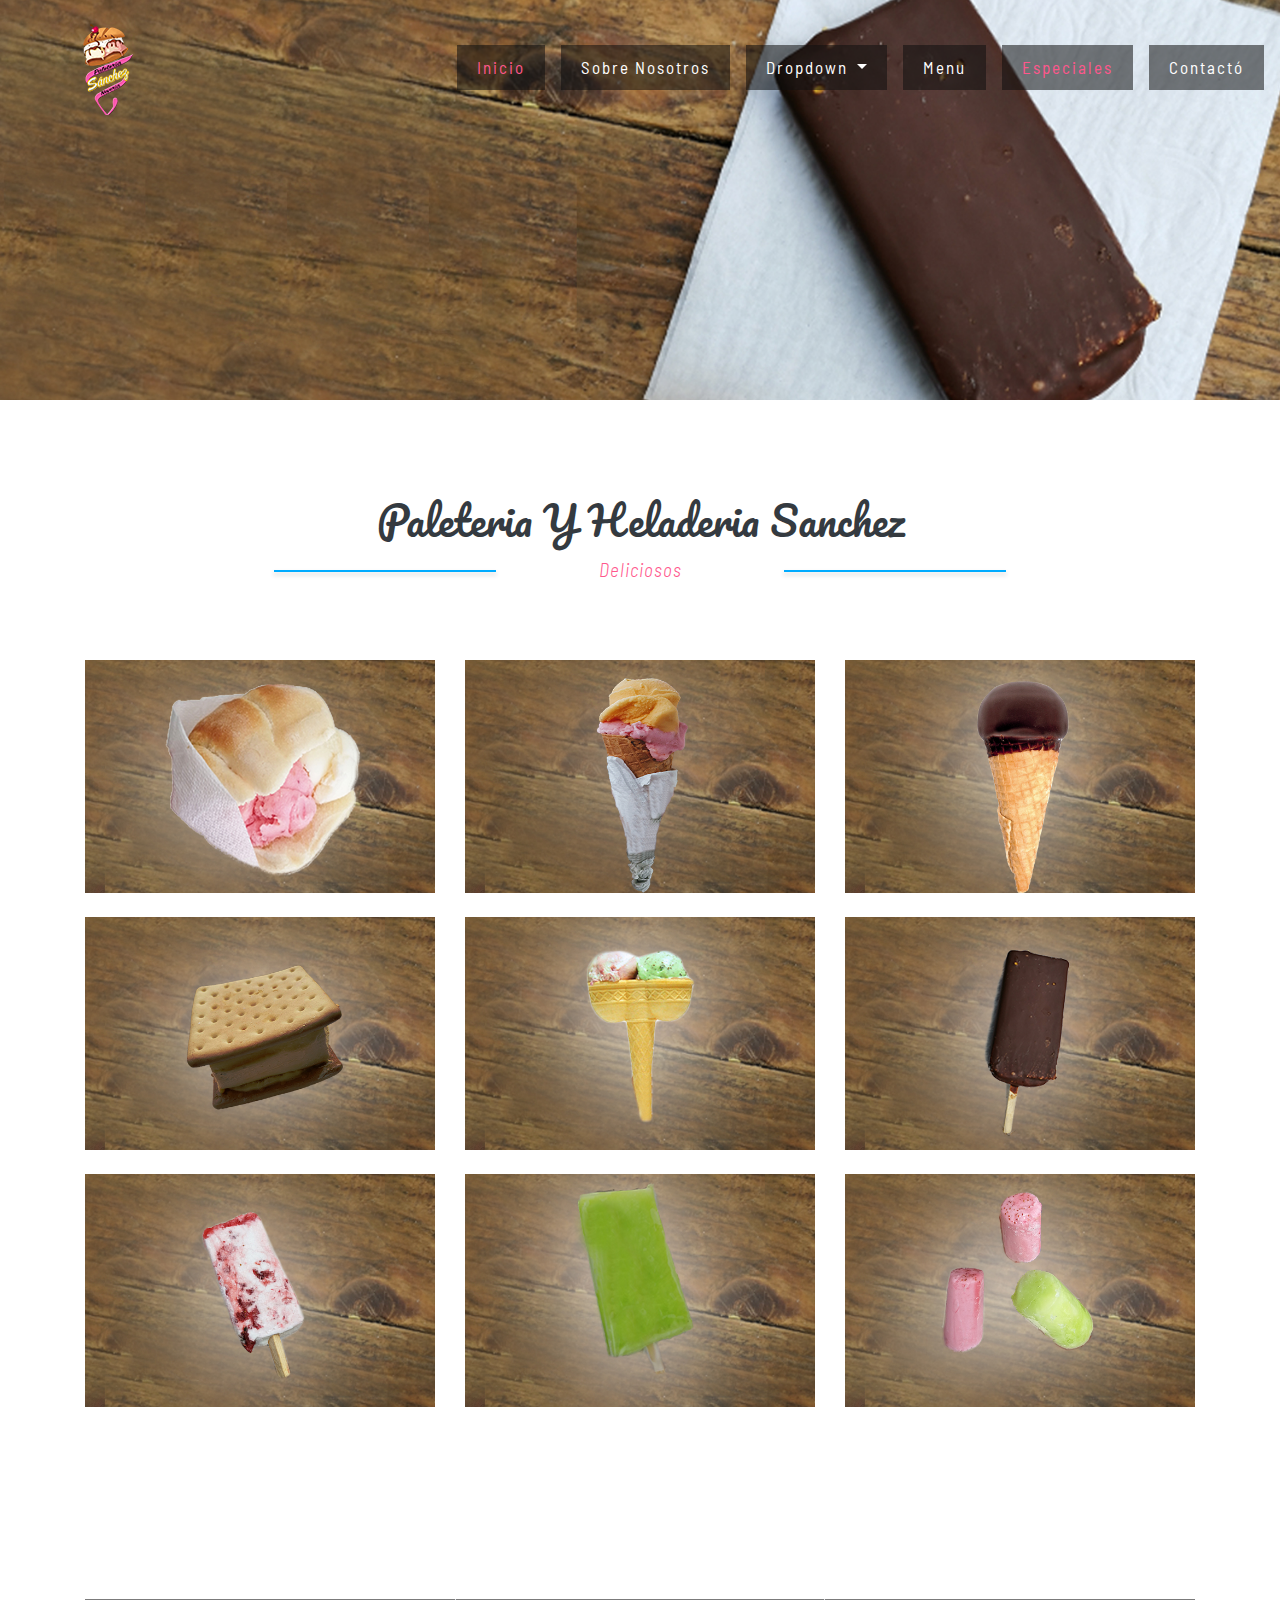
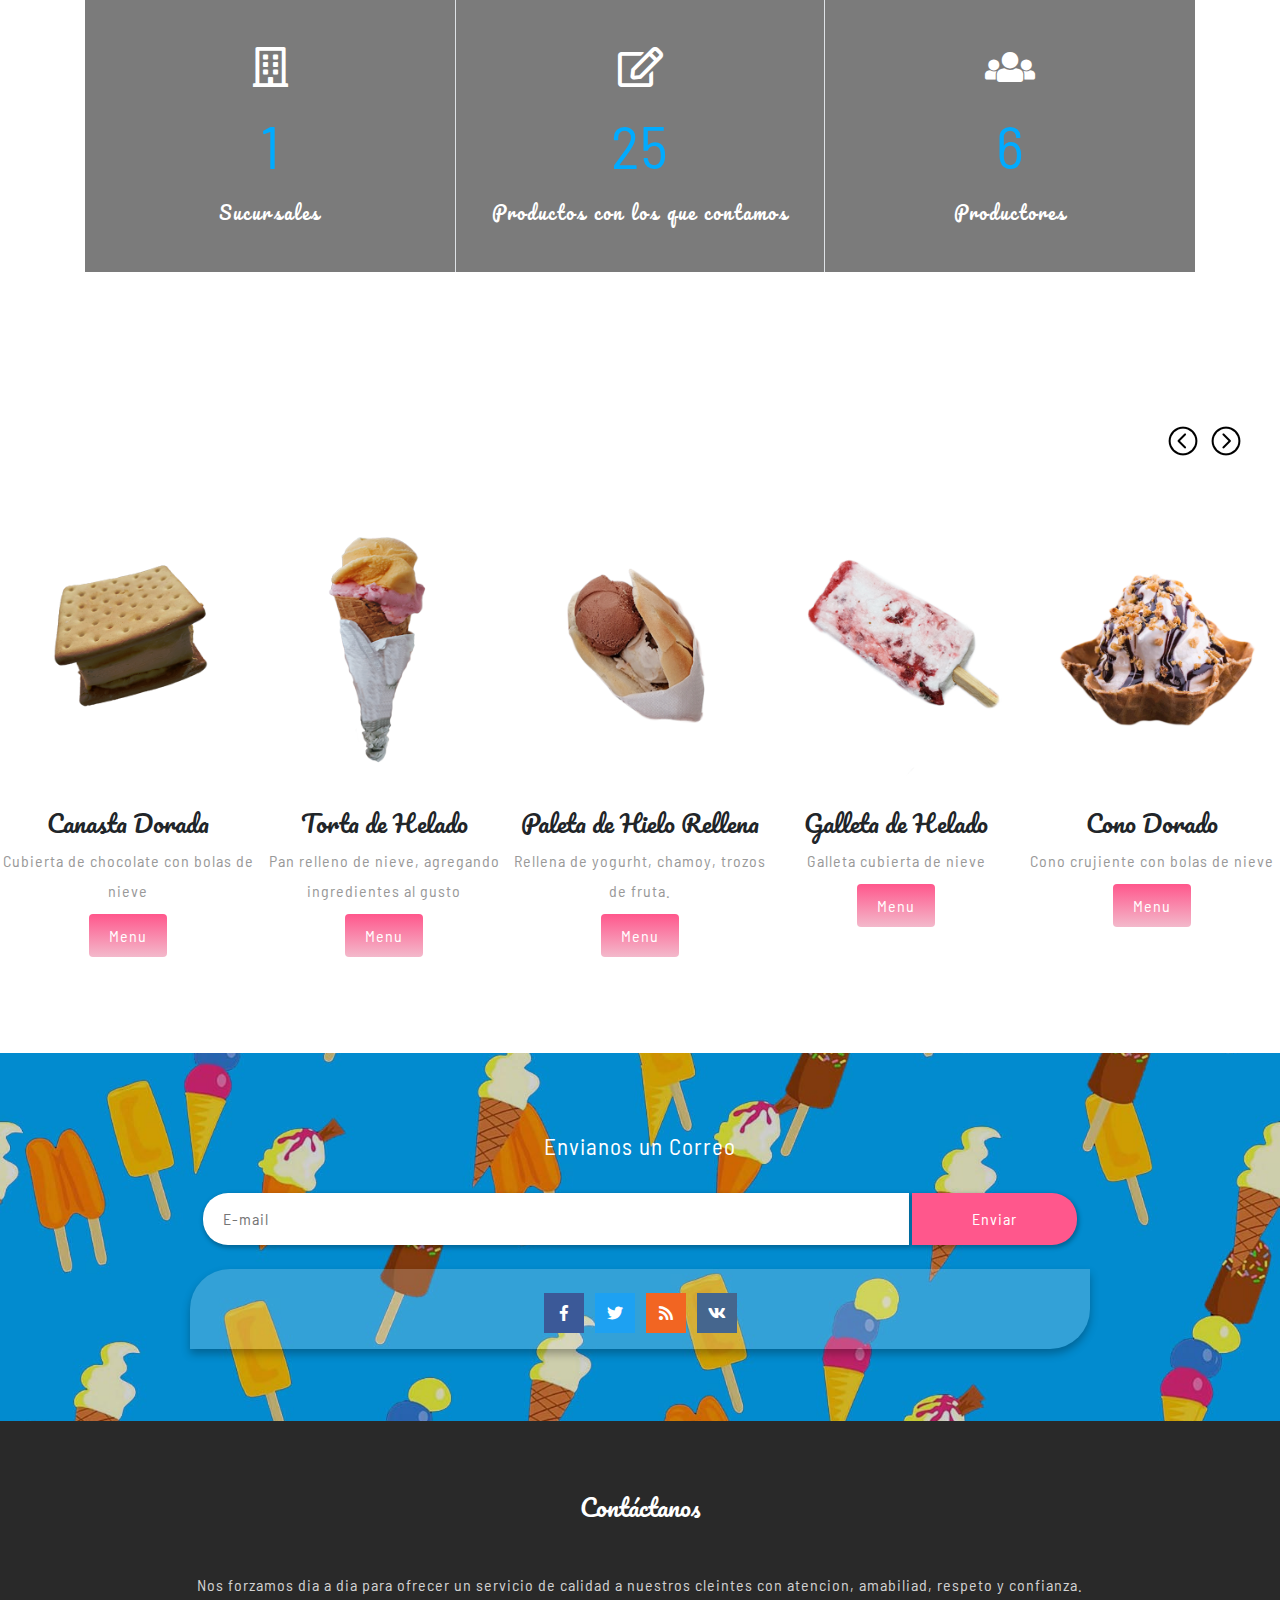
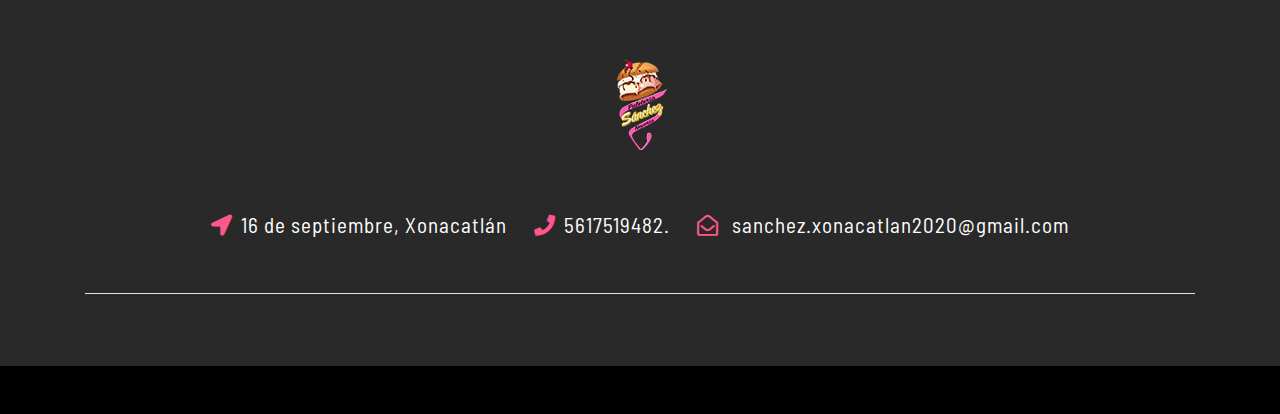
<file: web 4/specials.html>
<!--
Author: W3layouts
Author URL: http://w3layouts.com
License: Creative Commons Attribution 3.0 Unported
License URL: http://creativecommons.org/licenses/by/3.0/
-->

<!DOCTYPE html>
<html lang="zxx">

<head>
	<title>Ice Cream Hotel Category Bootstrap Responsive Web Template | Specials :: W3layouts</title>
	<!-- Meta tag Keywords -->
	<meta name="viewport" content="width=device-width, initial-scale=1">
	<meta charset="UTF-8" />
	<meta name="keywords" content="Ice Cream Responsive web template, Bootstrap Web Templates, Flat Web Templates, Android Compatible web template, Smartphone Compatible web template, free webdesigns for Nokia, Samsung, LG, SonyEricsson, Motorola web design"
	/>
	<script>
		addEventListener("load", function () {
			setTimeout(hideURLbar, 0);
		}, false);

		function hideURLbar() {
			window.scrollTo(0, 1);
		}
	</script>
	<!--// Meta tag Keywords -->

	<!-- Custom-Files -->
	<link rel="stylesheet" href="css/bootstrap.css">
	<!-- Bootstrap-Core-CSS -->
	<link href="css/simpleLightbox.css" rel='stylesheet' type='text/css' />
	<!-- simpleLightbox css -->
	<link rel="stylesheet" href="css/style.css" type="text/css" media="all" />
	<!-- Style-CSS -->
	<link rel="stylesheet" href="css/fontawesome-all.css">
	<!-- Font-Awesome-Icons-CSS -->
	<!-- //Custom-Files -->

	<!-- Web-Fonts -->
	<link href="//fonts.googleapis.com/css?family=Pacifico&amp;subset=cyrillic,latin-ext,vietnamese" rel="stylesheet">
	<link href="//fonts.googleapis.com/css?family=Barlow+Semi+Condensed:100,100i,200,200i,300,300i,400,400i,500,500i,600,600i,700,700i,800,800i,900,900i&amp;subset=latin-ext"
	    rel="stylesheet">
	<!-- //Web-Fonts -->

</head>

<body>
	<!-- header -->
	<div class="header">
		<!-- navigation -->
		<nav class="navbar navbar-expand-lg navbar-light bg-light">
			<a class="navbar-brand" href="index.html">
				<img src="images/logo.png" alt=" " class="img-fluid">
			</a>
			<button class="navbar-toggler" type="button" data-toggle="collapse" data-target="#navbarSupportedContent" aria-controls="navbarSupportedContent"
			    aria-expanded="false" aria-label="Toggle navigation">
				<span class="navbar-toggler-icon"></span>
			</button>

			<div class="collapse navbar-collapse" id="navbarSupportedContent">
				<ul class="navbar-nav ml-auto">
					<li class="nav-item active">
						<a class="nav-link" href="index.html">Inicio
							<span class="sr-only">(current)</span>
						</a>
					</li>
					<li class="nav-item  mx-lg-3">
						<a class="nav-link" href="about.html">Sobre Nosotros</a>
					</li>
					<li class="nav-item dropdown">
						<a class="nav-link dropdown-toggle" href="#" id="navbarDropdown" role="button" data-toggle="dropdown" aria-haspopup="true"
						    aria-expanded="false">
							Dropdown
						</a>
						<div class="dropdown-menu" aria-labelledby="navbarDropdown">
							<a class="dropdown-item" href="index.html">Our Work</a>
							<a class="dropdown-item" href="index.html">Testimonials</a>
							<div class="dropdown-divider"></div>
							<a class="dropdown-item" href="index.html">Latest News</a>
						</div>
					</li>
					<li class="nav-item  mx-3">
						<a class="nav-link" href="menu.html">Menu</a>
					</li>
					<li class="nav-item mr-lg-3  active">
						<a class="nav-link" href="specials.html">Especiales</a>
					</li>
					<li class="nav-item">
						<a class="nav-link" href="contact.html">Contactó</a>
					</li>
				</ul>
			</div>
		</nav>
		<!-- //navigation -->
	</div>
	<!-- //header -->
	<!-- banner -->
	<div class="banner-2">

	</div>
	<!-- //banner -->

	<!-- gallery -->
	<section class="gallery py-5">
		<div class="container py-xl-5 py-lg-3">
			<div class="title-heading text-center mb-sm-5 mb-4">
				<h3 class="title text-capitalize text-dark">Paleteria y Heladeria Sanchez</h3>
				<p class="title-text font-weight-light font-italic mt-2">Deliciosos</p>
			</div>
			<div class="inner-sec pt-md-4">
				<div class="row proj_gallery_grid">
					<div class="col-sm-4 section_1_gallery_grid">
						<a href="images/g1.jpg">
							<div class="section_1_gallery_grid1">
								<img src="images/g1.jpg" alt=" " class="img-fluid" />
								<div class="proj_gallery_grid1_pos">
									<h3>Torta de Helado</h3>
								</div>
							</div>
						</a>
					</div>
					<div class="col-sm-4 section_1_gallery_grid my-sm-0 my-4">
						<a href="images/g6.jpg">
							<div class="section_1_gallery_grid1">
								<img src="images/g6.jpg" alt=" " class="img-fluid" />
								<div class="proj_gallery_grid1_pos">
									<h3>Cono Dorado</h3>
								</div>
							</div>
						</a>
					</div>
					<div class="col-sm-4 section_1_gallery_grid">
						<a href="images/g3.jpg">
							<div class="section_1_gallery_grid1">
								<img src="images/g3.jpg" alt=" " class="img-fluid" />
								<div class="proj_gallery_grid1_pos">
									<h3>Cono con Chocolate</h3>
								</div>
							</div>
						</a>
					</div>
				</div>
				<div class="row proj_gallery_grid mt-4">
					<div class="col-sm-4 section_1_gallery_grid">
						<a href="images/g4.jpg">
							<div class="section_1_gallery_grid1">
								<img src="images/g4.jpg" alt=" " class="img-fluid" />
								<div class="proj_gallery_grid1_pos">
									<h3>Galleta de Helado</h3>
								</div>
							</div>
						</a>
					</div>
					<div class="col-sm-4 section_1_gallery_grid  my-sm-0 my-4">
						<a href="images/g2.jpg">
							<div class="section_1_gallery_grid1">
								<img src="images/g2.jpg" alt=" " class="img-fluid" />
								<div class="proj_gallery_grid1_pos">
									<h3>Barquillo</h3>
								</div>
							</div>
						</a>
					</div>
					<div class="col-sm-4 section_1_gallery_grid">
						<a href="images/g9.jpg">
							<div class="section_1_gallery_grid1">
								<img src="images/g9.jpg" alt=" " class="img-fluid" />
								<div class="proj_gallery_grid1_pos">
									<h3>Paleta con Chocolate</h3>
								</div>
							</div>
						</a>
					</div>
				</div>
				<div class="row proj_gallery_grid mt-4">
					<div class="col-sm-4 section_1_gallery_grid">
						<a href="images/g7.jpg">
							<div class="section_1_gallery_grid1">
								<img src="images/g7.jpg" alt=" " class="img-fluid" />
								<div class="proj_gallery_grid1_pos">
									<h3>Paleta de Fresas con cremas</h3>
								</div>
							</div>
						</a>
					</div>
					<div class="col-sm-4 section_1_gallery_grid  my-sm-0 my-4">
						<a href="images/g8.jpg">
							<div class="section_1_gallery_grid1">
								<img src="images/g8.jpg" alt=" " class="img-fluid" />
								<div class="proj_gallery_grid1_pos">
									<h3>Paletas de Agua</h3>
								</div>
							</div>
						</a>
					</div>
					<div class="col-sm-4 section_1_gallery_grid">
						<a href="images/g5.jpg">
							<div class="section_1_gallery_grid1">
								<img src="images/g5.jpg" alt=" " class="img-fluid" />
								<div class="proj_gallery_grid1_pos">
									<h3>Mini Paletas</h3>
								</div>
							</div>
						</a>
					</div>
				</div>
			</div>
		</div>
	</section>
	<!--//gallery-->

	<!-- stats -->
	<section class="stats_test py-5">
		<div class="container py-xl-5 py-lg-3">
			<div class="d-flex inner_stat_wthree_agileits text-center">
				<div class="col-sm-4 py-5 stats_left counter_grid">
					<i class="far fa-building"></i>
					<p class="counter">1</p>
					<h4>Sucursales</h4>
				</div>
				<div class="col-sm-4 py-5 stats_left counter_grid2 border-left border-right">
					<i class="far fa-edit"></i>
					<p class="counter">25</p>
					<h4>Productos con los que contamos</h4>
				</div>
				<div class="col-sm-4 py-5 stats_left counter_grid1">
					<i class="fas fa-users"></i>
					<p class="counter">6</p>
					<h4>Productores</h4>
				</div>
			</div>
		</div>
	</section>
	<!-- //stats -->

	<!-- middle slider -->
	<div class="projects py-5">
		<div class="projects-grids py-xl-5 py-lg-3">
			<div class="sreen-gallery-cursual">
				<ul id="flexiselDemo1">
					<li>
						<div class="item">
							<div class="projects-agile-grid-info">
								<img src="images/s1.png" alt="" class="img-fluid" />
								<div class="projects-grid-caption text-center mt-4">
									<h4>Canasta Dorada</h4>
									<p class="my-2">Cubierta de chocolate con bolas de nieve</p>
									<a href="menu.html">Menu</a>
								</div>
							</div>
						</div>
					</li>
					<li>
						<div class="item">
							<div class="projects-agile-grid-info">
								<img src="images/s2.png" alt="" class="img-fluid" />
								<div class="projects-grid-caption text-center mt-4">
									<h4>Torta de Helado</h4>
									<p class="my-2">Pan relleno de nieve, agregando ingredientes al gusto</p>
									<a href="menu.html">Menu</a>
								</div>
							</div>
						</div>
					</li>
					<li>
						<div class="item">
							<div class="projects-agile-grid-info">
								<img src="images/s3.png" alt="" class="img-fluid" />
								<div class="projects-grid-caption text-center mt-4">
									<h4>Paleta de Hielo Rellena</h4>
									<p class="my-2">Rellena de yogurht, chamoy, trozos de fruta.</p>
									<a href="menu.html">Menu</a>
								</div>
							</div>
						</div>
					</li>
					<li>
						<div class="item">
							<div class="projects-agile-grid-info">
								<img src="images/s4.png" alt="" class="img-fluid" />
								<div class="projects-grid-caption text-center mt-4">
									<h4>Galleta de Helado</h4>
									<p class="my-2">Galleta cubierta de nieve</p>
									<a href="menu.html">Menu</a>
								</div>
							</div>
						</div>
					</li>
					<li>
						<div class="item">
							<div class="projects-agile-grid-info">
								<img src="images/s5.png" alt="" class="img-fluid" />
								<div class="projects-grid-caption text-center mt-4">
									<h4>Cono Dorado</h4>
									<p class="my-2">Cono crujiente con bolas de nieve</p>
									<a href="menu.html">Menu</a>
								</div>
							</div>
						</div>
					</li>
				</ul>
			</div>
		</div>
	</div>
	<!-- //middle slider -->

	<!-- newsletter -->
	<div class="footer-top py-4 text-center">
		<div class="container py-xl-5 py-lg-3">
			<!-- newsletter  -->
			<div class="agile-newsletter">
				<p class="text-white">Envianos un Correo</p>
				<form action="#" method="post" class="my-4">
					<input type="email" placeholder="E-mail" name="email" required>
					<input type="submit" value="Enviar">
				</form>
			</div>
			<!-- //newsletter -->
			<!-- social icons -->
			<div class="footercopy-social py-3">
				<ul>
					<li>
						<a href="#">
							<span class="fab fa-facebook-f"></span>
						</a>
					</li>
					<li class="mx-2">
						<a href="#">
							<span class="fab fa-twitter"></span>
						</a>
					</li>
					<li>
						<a href="#">
							<span class="fas fa-rss"></span>
						</a>
					</li>
					<li class="ml-2">
						<a href="#">
							<span class="fab fa-vk"></span>
						</a>
					</li>
				</ul>
			</div>
			<!-- //social icons -->
		</div>
	</div>
	<!-- //newsletter -->

	<!-- footer -->
	<div class="mkl_footer text-center py-4">
		<div class="container py-xl-5 py-4">
			<div class="mkls_footer_grid">
				<h4 class="text-white text-capitalize mb-5">Contáctanos</h4>
				<p>Nos forzamos dia a dia para ofrecer un servicio de calidad a nuestros cleintes con atencion, amabiliad, respeto y confianza.</p>
				<!-- footer logo -->
				<div class="logo2 my-sm-5 my-4">
					<a class="" href="index.html">
						<img src="images/logo.png" alt=" " class="img-fluid">
					</a>
				</div>
				<!-- //footer logo -->
			</div>
			<!-- address -->
			<div class="contact-left-footer border-bottom pb-sm-5 pb-4">
				<ul>
					<li>
						<p class="text-white">
							<i class="fas fa-location-arrow mr-2"></i>16 de septiembre, Xonacatlán</p>
					</li>
					<li class="mx-4">
						<p class="text-white">
							<i class="fas fa-phone mr-2"></i>5617519482.</p>
					</li>
					<li>
						<p class="text-white">
							<i class="far fa-envelope-open mr-2"></i>
							<a href="mailto:info@example.com" class="text-white">sanchez.xonacatlan2020@gmail.com</a>
						</p>
					</li>
				</ul>
			</div>
			<!-- //address -->
		</div>
	</div>
	<!-- //footer -->

	<!-- copyright -->
	<div class="w3l-copy text-center py-4">
		<p class="text-white">
        			<a href="http://w3layouts.com/"></a>
		</p>
	</div>
	<!-- //copyright -->


	<!-- Js files -->

	<!-- JavaScript -->
	<script src="js/jquery-2.2.3.min.js"></script>
	<!-- Default-JavaScript-File -->

	<!-- simpleLightbox -->
	<script src="js/simpleLightbox.js"></script>
	<script>
		$('.proj_gallery_grid a').simpleLightbox();
	</script>
	<!-- //simpleLightbox -->

	<!-- flexisel slider (for middle Slider) -->
	<script src="js/jquery.flexisel.js"></script>
	<script>
		$(window).load(function () {
			$("#flexiselDemo1").flexisel({
				visibleItems: 5,
				animationSpeed: 1000,
				autoPlay: true,
				autoPlaySpeed: 3000,
				pauseOnHover: true,
				enableResponsiveBreakpoints: true,
				responsiveBreakpoints: {
					portrait: {
						changePoint: 480,
						visibleItems: 2
					},
					landscape: {
						changePoint: 640,
						visibleItems: 3
					},
					tablet: {
						changePoint: 768,
						visibleItems: 4
					}
				}
			});

		});
	</script>
	<!-- //flexisel slider (for middle Slider) -->

	<!-- stats -->
	<script src="js/jquery.waypoints.min.js"></script>
	<script src="js/jquery.countup.js"></script>
	<script>
		$('.counter').countUp();
	</script>
	<!-- //stats -->

	<!-- smooth scrolling -->
	<script src="js/SmoothScroll.min.js"></script>
	<!-- //smooth scrolling -->

	<!-- start-smoth-scrolling -->
	<script src="js/move-top.js"></script>
	<script src="js/easing.js"></script>
	<script>
		jQuery(document).ready(function ($) {
			$(".scroll").click(function (event) {
				event.preventDefault();
				$('html,body').animate({
					scrollTop: $(this.hash).offset().top
				}, 1000);
			});
		});
	</script>
	<!-- start-smoth-scrolling -->

	<!-- smooth scrolling-bottom-to-top -->
	<script>
		$(document).ready(function () {
			/*
				var defaults = {
				containerID: 'toTop', // fading element id
				containerHoverID: 'toTopHover', // fading element hover id
				scrollSpeed: 1200,
				easingType: 'linear' 
				};
			*/
			$().UItoTop({
				easingType: 'easeOutQuart'
			});
		});
	</script>
	<!-- //smooth scrolling-bottom-to-top -->

	<script src="js/bootstrap.js"></script>
	<!-- Necessary-JavaScript-File-For-Bootstrap -->

	<!-- //Js files -->

</body>

</html>
</file>
<file: web 4/css/pogo-slider.min.css>
.pogoSlider-dir-btn:focus,
.pogoSlider-nav-btn:focus {
	outline: 0;
}

.pogoSlider {
	width: 100%;
	position: relative;
	overflow: hidden;
}

#column-left .pogoSlider,
#column-right .pogoSlider,
#content .pogoSlider {
	margin-bottom: 20px;
}

.pogoSlider--banner .pogoSlider-slide {
	ms-filter: "progid:DXImageTransform.Microsoft.Alpha(Opacity=100)";
	filter: alpha(opacity=100);
	opacity: 1;
}

.pogoSlider-slide {
	width: 100%;
	min-height: 100%;
	position: absolute;
	background-size: cover;
	-webkit-background-size: cover;
	-moz-background-size: cover;
	-o-background-size: cover;
	-ms-background-size: cover;
	background-position: center;
	-ms-filter: "progid:DXImageTransform.Microsoft.Alpha(Opacity=0)";
	filter: alpha(opacity=0);
	opacity: 0;
	-webkit-perspective: 1300px;
	perspective: 1300px;
	overflow: hidden;
	left: 7px;
	top: 136px;
}

.pogoSlider-loading {
	position: absolute;
	top: 0;
	left: 0;
	width: 100%;
	height: 100%;
	background: #eaeaea;
	z-index: 11
}

.pogoSlider-loading-icon {
	position: absolute;
	top: 50%;
	margin-top: -18px;
	left: 50%;
	margin-left: -18px;
	width: 36px;
	height: 36px;
	background-image: url([data-uri]);
}

.pogoSlider-slide-element {
	-webkit-animation-fill-mode: both;
	animation-fill-mode: both;
}

.m-pogoSlider .pogoSlider-slide-element {
	position: absolute;
	margin: 0;
	box-sizing: border-box;
}

.pogoSlider-progressBar {
	position: absolute;
	width: 100%;
	height: 5px;
	bottom: 0;
	left: 0;
	background: #fff;
	-ms-filter: "progid:DXImageTransform.Microsoft.Alpha(Opacity=20)";
	filter: alpha(opacity=20);
	background: rgba(0, 0, 0, .5);
	z-index: 6;
}

.pogoSlider-progressBar-duration {
	position: absolute;
	height: 100%;
	left: 0;
	width: 0;
	background: #fff;
	-ms-filter: "progid:DXImageTransform.Microsoft.Alpha(Opacity=40)";
	filter: alpha(opacity=40);
	background: #00abff;
}

.pogoSlider-dir-btn {
	position: absolute;
	z-index: 10;
	background: 0 0;
	width: 20px;
	height: 20px;
	border-color: #eaeaea;
	border-color: rgba(255, 255, 255, .7);
	border-style: solid;
	-webkit-transform: rotate(45deg);
	-ms-transform: rotate(45deg);
	transform: rotate(45deg);
	cursor: pointer;
}

.pogoSlider-dir-btn:hover {
	border-color: #fff;
}

.pogoSlider--dirBottomLeft .pogoSlider-dir-btn--prev,
.pogoSlider--dirBottomRight .pogoSlider-dir-btn--prev,
.pogoSlider--dirCenterHorizontal .pogoSlider-dir-btn--prev,
.pogoSlider--dirTopLeft .pogoSlider-dir-btn--prev,
.pogoSlider--dirTopRight .pogoSlider-dir-btn--prev {
	border-width: 0 0 3px 3px
}

.pogoSlider--dirBottomLeft .pogoSlider-dir-btn--next,
.pogoSlider--dirBottomRight .pogoSlider-dir-btn--next,
.pogoSlider--dirCenterHorizontal .pogoSlider-dir-btn--next,
.pogoSlider--dirTopLeft .pogoSlider-dir-btn--next,
.pogoSlider--dirTopRight .pogoSlider-dir-btn--next {
	border-width: 3px 3px 0 0
}

.pogoSlider--dirCenterVertical .pogoSlider-dir-btn--next {
	border-width: 3px 0 0 3px
}

.pogoSlider--dirCenterVertical .pogoSlider-dir-btn--prev {
	border-width: 0 3px 3px 0
}

.pogoSlider--dirCenterVertical .pogoSlider-dir-btn--next,
.pogoSlider--dirTopLeft .pogoSlider-dir-btn,
.pogoSlider--dirTopRight .pogoSlider-dir-btn {
	top: 14px
}

.pogoSlider--dirBottomLeft .pogoSlider-dir-btn--prev,
.pogoSlider--dirCenterHorizontal .pogoSlider-dir-btn--prev,
.pogoSlider--dirTopLeft .pogoSlider-dir-btn--prev {
	left: 14px
}

.pogoSlider--dirBottomLeft .pogoSlider-dir-btn--next,
.pogoSlider--dirTopLeft .pogoSlider-dir-btn--next {
	left: 50px
}

.pogoSlider--dirBottomRight .pogoSlider-dir-btn--prev,
.pogoSlider--dirTopRight .pogoSlider-dir-btn--prev {
	right: 50px
}

.pogoSlider--dirBottomRight .pogoSlider-dir-btn--next,
.pogoSlider--dirCenterHorizontal .pogoSlider-dir-btn--next,
.pogoSlider--dirTopRight .pogoSlider-dir-btn--next {
	right: 14px
}

.pogoSlider--dirBottomLeft .pogoSlider-dir-btn,
.pogoSlider--dirBottomRight .pogoSlider-dir-btn,
.pogoSlider--dirCenterVertical .pogoSlider-dir-btn--prev {
	bottom: 14px
}

.pogoSlider--dirCenterVertical .pogoSlider-dir-btn {
	left: 50%;
	margin-left: -10px
}

.pogoSlider--dirCenterHorizontal .pogoSlider-dir-btn {
	top: 50%;
	margin-top: -10px
}

.pogoSlider-nav {
	position: absolute;
	padding: 0;
	margin: 0;
	z-index: 10
}

.pogoSlider--navBottom .pogoSlider-nav,
.pogoSlider--navTop .pogoSlider-nav {
	left: 50%;
	-webkit-transform: translateX(-50%);
	-ms-transform: translateX(-50%);
	transform: translateX(-50%)
}

.pogoSlider--navTop .pogoSlider-nav {
	top: 10px
}

.pogoSlider--navBottom .pogoSlider-nav {
	bottom: 10px
}

.pogoSlider--navBottom .pogoSlider-nav li,
.pogoSlider--navTop .pogoSlider-nav li {
	display: inline;
	margin: 0 6px
}

.pogoSlider--navLeft .pogoSlider-nav,
.pogoSlider--navRight .pogoSlider-nav {
	top: 50%;
	-webkit-transform: translateY(-50%);
	-ms-transform: translateY(-50%);
	transform: translateY(-50%)
}

.pogoSlider--navLeft .pogoSlider-nav {
	left: 10px
}

.pogoSlider--navRight .pogoSlider-nav {
	right: 10px
}

.pogoSlider--navLeft .pogoSlider-nav li,
.pogoSlider--navRight .pogoSlider-nav li {
	display: block;
	margin: 6px 0
}

.pogoSlider-nav-btn {
	background: #ccc;
	background: rgba(255, 255, 255, .5);
	border: none;
	border-radius: 50%;
	width: 14px;
	height: 14px;
	box-shadow: 0 1px 1px rgba(0, 0, 0, .1);
	cursor: pointer
}

.pogoSlider-nav-btn--selected {
	background: #fff;
	box-shadow: 0 1px 1px rgba(0, 0, 0, .3)
}

.pogoSlider-slide-slice {
	overflow: hidden;
	position: absolute;
	background-size: cover
}

.pogoSlider-slide-slice-inner {
	position: absolute;
	overflow: hidden
}

.pogoSlider-animation-slideDownIn {
	-webkit-animation-name: slideDownIn;
	animation-name: slideDownIn
}

@-webkit-keyframes slideDownIn {
	0% {
		-webkit-transform: translateY(-50px);
		transform: translateY(-50px);
		opacity: 0
	}
	100% {
		-webkit-transform: translateY(0);
		transform: translateY(0);
		opacity: 1
	}
}

@keyframes slideDownIn {
	0% {
		-webkit-transform: translateY(-50px);
		transform: translateY(-50px);
		opacity: 0
	}
	100% {
		-webkit-transform: translateY(0);
		transform: translateY(0);
		opacity: 1
	}
}

.pogoSlider-animation-slideDownOut {
	-webkit-animation-name: slideDownOut;
	animation-name: slideDownOut
}

@-webkit-keyframes slideDownOut {
	0% {
		-webkit-transform: translateY(0);
		transform: translateY(0);
		opacity: 1
	}
	100% {
		-webkit-transform: translateY(50px);
		transform: translateY(50px);
		opacity: 0
	}
}

@keyframes slideDownOut {
	0% {
		-webkit-transform: translateY(0);
		transform: translateY(0);
		opacity: 1
	}
	100% {
		-webkit-transform: translateY(50px);
		transform: translateY(50px);
		opacity: 0
	}
}

.pogoSlider-animation-slideUpIn {
	-webkit-animation-name: slideUpIn;
	animation-name: slideUpIn
}

@-webkit-keyframes slideUpIn {
	0% {
		-webkit-transform: translateY(50px);
		transform: translateY(50px);
		opacity: 0
	}
	100% {
		-webkit-transform: translateY(0);
		transform: translateY(0);
		opacity: 1
	}
}

@keyframes slideUpIn {
	0% {
		-webkit-transform: translateY(50px);
		transform: translateY(50px);
		opacity: 0
	}
	100% {
		-webkit-transform: translateY(0);
		transform: translateY(0);
		opacity: 1
	}
}

.pogoSlider-animation-slideUpOut {
	-webkit-animation-name: slideUpOut;
	animation-name: slideUpOut
}

@-webkit-keyframes slideUpOut {
	0% {
		-webkit-transform: translateY(0);
		transform: translateY(0);
		opacity: 1
	}
	100% {
		-webkit-transform: translateY(50px);
		transform: translateY(50px);
		opacity: 0
	}
}

@keyframes slideUpOut {
	0% {
		-webkit-transform: translateY(0);
		transform: translateY(0);
		opacity: 1
	}
	100% {
		-webkit-transform: translateY(50px);
		transform: translateY(50px);
		opacity: 0
	}
}

.pogoSlider-animation-slideRightIn {
	-webkit-animation-name: slideRightIn;
	animation-name: slideRightIn
}

.pogoSlider-animation-slideRightOut {
	-webkit-animation-name: slideRightOut;
	animation-name: slideRightOut
}

@-webkit-keyframes slideRightIn {
	0% {
		-webkit-transform: translateX(-50px);
		transform: translateX(-50px);
		opacity: 0
	}
	100% {
		-webkit-transform: translateX(0);
		transform: translateX(0);
		opacity: 1
	}
}

@keyframes slideRightIn {
	0% {
		-webkit-transform: translateX(-50px);
		transform: translateX(-50px);
		opacity: 0
	}
	100% {
		-webkit-transform: translateX(0);
		transform: translateX(0);
		opacity: 1
	}
}

@-webkit-keyframes slideRightOut {
	0% {
		-webkit-transform: translateX(0);
		transform: translateX(0);
		opacity: 1
	}
	100% {
		-webkit-transform: translateX(50px);
		transform: translateX(50px);
		opacity: 0
	}
}

@keyframes slideRightOut {
	0% {
		-webkit-transform: translateX(0);
		transform: translateX(0);
		opacity: 1
	}
	100% {
		-webkit-transform: translateX(50px);
		transform: translateX(50px);
		opacity: 0
	}
}

.pogoSlider-animation-slideLeftIn {
	-webkit-animation-name: slideLeftIn;
	animation-name: slideLeftIn
}

.pogoSlider-animation-slideLeftOut {
	-webkit-animation-name: slideLeftOut;
	animation-name: slideLeftOut
}

@-webkit-keyframes slideLeftIn {
	0% {
		-webkit-transform: translateX(50px);
		transform: translateX(50px);
		opacity: 0
	}
	100% {
		-webkit-transform: translateX(0);
		transform: translateX(0);
		opacity: 1
	}
}

@keyframes slideLeftIn {
	0% {
		-webkit-transform: translateX(50px);
		transform: translateX(50px);
		opacity: 0
	}
	100% {
		-webkit-transform: translateX(0);
		transform: translateX(0);
		opacity: 1
	}
}

@-webkit-keyframes slideLeftOut {
	0% {
		-webkit-transform: translateX(0);
		transform: translateX(0);
		opacity: 1
	}
	100% {
		-webkit-transform: translateX(-50px);
		transform: translateX(-50px);
		opacity: 0
	}
}

@keyframes slideLeftOut {
	0% {
		-webkit-transform: translateX(0);
		transform: translateX(0);
		opacity: 1
	}
	100% {
		-webkit-transform: translateX(-50px);
		transform: translateX(-50px);
		opacity: 0
	}
}

.pogoSlider-animation-expandIn {
	-webkit-animation-name: expandIn;
	animation-name: expandIn
}

.pogoSlider-animation-expandOut {
	-webkit-animation-name: expandOut;
	animation-name: expandOut
}

@-webkit-keyframes expandIn {
	0% {
		-webkit-transform: scale(.7);
		transform: scale(.7);
		opacity: 0
	}
	100% {
		-webkit-transform: scale(1);
		transform: scale(1);
		opacity: 1
	}
}

@keyframes expandIn {
	0% {
		-webkit-transform: scale(.7);
		transform: scale(.7);
		opacity: 0
	}
	100% {
		-webkit-transform: scale(1);
		transform: scale(1);
		opacity: 1
	}
}

@-webkit-keyframes expandOut {
	0% {
		-webkit-transform: scale(1);
		transform: scale(1);
		opacity: 1
	}
	100% {
		-webkit-transform: scale(1.5);
		transform: scale(1.5);
		opacity: 0
	}
}

@keyframes expandOut {
	0% {
		-webkit-transform: scale(1);
		transform: scale(1);
		opacity: 1
	}
	100% {
		-webkit-transform: scale(1.5);
		transform: scale(1.5);
		opacity: 0
	}
}

.pogoSlider-animation-contractIn {
	-webkit-animation-name: contractIn;
	animation-name: contractIn
}

.pogoSlider-animation-contractOut {
	-webkit-animation-name: contractOut;
	animation-name: contractOut
}

@-webkit-keyframes contractIn {
	0% {
		-webkit-transform: scale(2);
		transform: scale(2);
		opacity: 0
	}
	100% {
		-webkit-transform: scale(1);
		transform: scale(1);
		opacity: 1
	}
}

@keyframes contractIn {
	0% {
		-webkit-transform: scale(2);
		transform: scale(2);
		opacity: 0
	}
	100% {
		-webkit-transform: scale(1);
		transform: scale(1);
		opacity: 1
	}
}

@-webkit-keyframes contractOut {
	0% {
		-webkit-transform: scale(1);
		transform: scale(1);
		opacity: 1
	}
	100% {
		-webkit-transform: scale(.5);
		transform: scale(.5);
		opacity: 0
	}
}

@keyframes contractOut {
	0% {
		-webkit-transform: scale(1);
		transform: scale(1);
		opacity: 1
	}
	100% {
		-webkit-transform: scale(.5);
		transform: scale(.5);
		opacity: 0
	}
}

.pogoSlider-animation-spinIn {
	-webkit-animation-name: spinIn;
	animation-name: spinIn
}

.pogoSlider-animation-spinOut {
	-webkit-animation-name: spinOut;
	animation-name: spinOut
}

@-webkit-keyframes spinIn {
	0% {
		-webkit-backface-visibility: hidden;
		backface-visibility: hidden;
		-webkit-transform: scale(0)rotate(720deg);
		transform: scale(0)rotate(720deg)
	}
	100% {
		-webkit-backface-visibility: hidden;
		backface-visibility: hidden;
		-webkit-transform: scale(1)rotate(0);
		transform: scale(1)rotate(0)
	}
}

@keyframes spinIn {
	0% {
		-webkit-backface-visibility: hidden;
		backface-visibility: hidden;
		-webkit-transform: scale(0)rotate(720deg);
		transform: scale(0)rotate(720deg)
	}
	100% {
		-webkit-backface-visibility: hidden;
		backface-visibility: hidden;
		-webkit-transform: scale(1)rotate(0);
		transform: scale(1)rotate(0)
	}
}

@-webkit-keyframes spinOut {
	0% {
		-webkit-backface-visibility: hidden;
		backface-visibility: hidden;
		-webkit-transform: scale(1)rotate(0);
		transform: scale(1)rotate(0)
	}
	100% {
		-webkit-backface-visibility: hidden;
		backface-visibility: hidden;
		-webkit-transform: scale(0)rotate(720deg);
		transform: scale(0)rotate(720deg)
	}
}

@keyframes spinOut {
	0% {
		-webkit-backface-visibility: hidden;
		backface-visibility: hidden;
		-webkit-transform: scale(1)rotate(0);
		transform: scale(1)rotate(0)
	}
	100% {
		-webkit-backface-visibility: hidden;
		backface-visibility: hidden;
		-webkit-transform: scale(0)rotate(720deg);
		transform: scale(0)rotate(720deg)
	}
}

.pogoSlider-animation-sideFallIn {
	-webkit-transform-style: preserve-3d;
	transform-style: preserve-3d;
	-webkit-animation-name: sideFallIn;
	animation-name: sideFallIn
}

.pogoSlider-animation-sideFallOut {
	-webkit-transform-style: preserve-3d;
	transform-style: preserve-3d;
	-webkit-animation-name: sideFallOut;
	animation-name: sideFallOut
}

@-webkit-keyframes sideFallIn {
	0% {
		-webkit-transform: translate(30%)translateZ(600px)rotate(10deg);
		transform: translate(30%)translateZ(600px)rotate(10deg);
		opacity: 0
	}
	100% {
		-webkit-transform: translate(0)translateZ(0)rotate(0);
		transform: translate(0)translateZ(0)rotate(0);
		opacity: 1
	}
}

@keyframes sideFallIn {
	0% {
		-webkit-transform: translate(30%)translateZ(600px)rotate(10deg);
		transform: translate(30%)translateZ(600px)rotate(10deg);
		opacity: 0
	}
	100% {
		-webkit-transform: translate(0)translateZ(0)rotate(0);
		transform: translate(0)translateZ(0)rotate(0);
		opacity: 1
	}
}

@-webkit-keyframes sideFallOut {
	0% {
		-webkit-transform: translate(0)translateZ(0)rotate(0);
		transform: translate(0)translateZ(0)rotate(0);
		opacity: 1
	}
	100% {
		-webkit-transform: translate(30%)translateZ(600px)rotate(10deg);
		transform: translate(30%)translateZ(600px)rotate(10deg);
		opacity: 0
	}
}

@keyframes sideFallOut {
	0% {
		-webkit-transform: translate(0)translateZ(0)rotate(0);
		transform: translate(0)translateZ(0)rotate(0);
		opacity: 1
	}
	100% {
		-webkit-transform: translate(30%)translateZ(600px)rotate(10deg);
		transform: translate(30%)translateZ(600px)rotate(10deg);
		opacity: 0
	}
}

.pogoSlider-animation-horizontal3DFlipIn {
	-webkit-transform-style: preserve-3d;
	transform-style: preserve-3d;
	-webkit-animation-name: horizontal3DFlipIn;
	animation-name: horizontal3DFlipIn
}

.pogoSlider-animation-horizontal3DFlipOut {
	-webkit-transform-style: preserve-3d;
	transform-style: preserve-3d;
	-webkit-animation-name: horizontal3DFlipOut;
	animation-name: horizontal3DFlipOut
}

@-webkit-keyframes horizontal3DFlipIn {
	0% {
		-webkit-transform: rotateY(-70deg);
		transform: rotateY(-70deg);
		opacity: 0
	}
	100% {
		-webkit-transform: rotateY(0);
		transform: rotateY(0);
		opacity: 1
	}
}

@keyframes horizontal3DFlipIn {
	0% {
		-webkit-transform: rotateY(-70deg);
		transform: rotateY(-70deg);
		opacity: 0
	}
	100% {
		-webkit-transform: rotateY(0);
		transform: rotateY(0);
		opacity: 1
	}
}

@-webkit-keyframes horizontal3DFlipOut {
	0% {
		-webkit-transform: rotateY(0);
		transform: rotateY(0);
		opacity: 1
	}
	100% {
		-webkit-transform: rotateY(-70deg);
		transform: rotateY(-70deg);
		opacity: 0
	}
}

@keyframes horizontal3DFlipOut {
	0% {
		-webkit-transform: rotateY(0);
		transform: rotateY(0);
		opacity: 1
	}
	100% {
		-webkit-transform: rotateY(-70deg);
		transform: rotateY(-70deg);
		opacity: 0
	}
}

.pogoSlider-animation-vertical3DFlipIn {
	-webkit-transform-style: preserve-3d;
	transform-style: preserve-3d;
	-webkit-animation-name: vertical3DFlipIn;
	animation-name: vertical3DFlipIn
}

.pogoSlider-animation-vertical3DFlipOut {
	-webkit-transform-style: preserve-3d;
	transform-style: preserve-3d;
	-webkit-animation-name: vertical3DFlipOut;
	animation-name: vertical3DFlipOut
}

@-webkit-keyframes vertical3DFlipIn {
	0% {
		-webkit-transform: rotateX(-70deg);
		transform: rotateX(-70deg);
		opacity: 0
	}
	100% {
		-webkit-transform: rotateX(0);
		transform: rotateX(0);
		opacity: 1
	}
}

@keyframes vertical3DFlipIn {
	0% {
		-webkit-transform: rotateX(-70deg);
		transform: rotateX(-70deg);
		opacity: 0
	}
	100% {
		-webkit-transform: rotateX(0);
		transform: rotateX(0);
		opacity: 1
	}
}

@-webkit-keyframes vertical3DFlipOut {
	0% {
		-webkit-transform: rotateX(0);
		transform: rotateX(0);
		opacity: 1
	}
	100% {
		-webkit-transform: rotateX(-70deg);
		transform: rotateX(-70deg);
		opacity: 0
	}
}

@keyframes vertical3DFlipOut {
	0% {
		-webkit-transform: rotateX(0);
		transform: rotateX(0);
		opacity: 1
	}
	100% {
		-webkit-transform: rotateX(-70deg);
		transform: rotateX(-70deg);
		opacity: 0
	}
}

.pogoSlider-animation-3DPivotIn {
	-webkit-transform-style: preserve-3d;
	transform-style: preserve-3d;
	-webkit-animation-name: pivotIn;
	animation-name: pivotIn
}

.pogoSlider-animation-3DPivotOut {
	-webkit-transform-style: preserve-3d;
	transform-style: preserve-3d;
	-webkit-animation-name: pivotOut;
	animation-name: pivotOut
}

@-webkit-keyframes pivotIn {
	0% {
		-webkit-transform: rotateX(-60deg);
		transform: rotateX(-60deg);
		-webkit-transform-origin: 50% 0;
		transform-origin: 50% 0;
		opacity: 0
	}
	100% {
		-webkit-transform: rotateX(0);
		transform: rotateX(0);
		-webkit-transform-origin: 0 0;
		transform-origin: 0 0;
		opacity: 1
	}
}

@keyframes pivotIn {
	0% {
		-webkit-transform: rotateX(-60deg);
		transform: rotateX(-60deg);
		-webkit-transform-origin: 50% 0;
		transform-origin: 50% 0;
		opacity: 0
	}
	100% {
		-webkit-transform: rotateX(0);
		transform: rotateX(0);
		-webkit-transform-origin: 0 0;
		transform-origin: 0 0;
		opacity: 1
	}
}

@-webkit-keyframes pivotOut {
	0% {
		-webkit-transform: rotateX(0);
		transform: rotateX(0);
		-webkit-transform-origin: 0 0;
		transform-origin: 0 0;
		opacity: 1
	}
	100% {
		-webkit-transform: rotateX(-60deg);
		transform: rotateX(-60deg);
		-webkit-transform-origin: 50% 0;
		transform-origin: 50% 0;
		opacity: 0
	}
}

@keyframes pivotOut {
	0% {
		-webkit-transform: rotateX(0);
		transform: rotateX(0);
		-webkit-transform-origin: 0 0;
		transform-origin: 0 0;
		opacity: 1
	}
	100% {
		-webkit-transform: rotateX(-60deg);
		transform: rotateX(-60deg);
		-webkit-transform-origin: 50% 0;
		transform-origin: 50% 0;
		opacity: 0
	}
}

.pogoSlider-animation-rollLeftIn {
	-webkit-animation-name: rollLeftIn;
	animation-name: rollLeftIn
}

.pogoSlider-animation-rollLeftOut {
	-webkit-animation-name: rollLeftOut;
	animation-name: rollLeftOut
}

@-webkit-keyframes rollLeftIn {
	0% {
		opacity: 0;
		-webkit-transform: translateX(100%)rotate(120deg);
		transform: translateX(100%)rotate(120deg)
	}
	100% {
		opacity: 1;
		-webkit-transform: translateX(0)rotate(0);
		transform: translateX(0)rotate(0)
	}
}

@keyframes rollLeftIn {
	0% {
		opacity: 0;
		-webkit-transform: translateX(100%)rotate(120deg);
		transform: translateX(100%)rotate(120deg)
	}
	100% {
		opacity: 1;
		-webkit-transform: translateX(0)rotate(0);
		transform: translateX(0)rotate(0)
	}
}

@-webkit-keyframes rollLeftOut {
	0% {
		opacity: 1;
		-webkit-transform: translateX(0)rotate(0);
		transform: translateX(0)rotate(0)
	}
	100% {
		opacity: 0;
		-webkit-transform: translateX(-100%)rotate(-120deg);
		transform: translateX(-100%)rotate(-120deg)
	}
}

@keyframes rollLeftOut {
	0% {
		opacity: 1;
		-webkit-transform: translateX(0)rotate(0);
		transform: translateX(0)rotate(0)
	}
	100% {
		opacity: 0;
		-webkit-transform: translateX(-100%)rotate(-120deg);
		transform: translateX(-100%)rotate(-120deg)
	}
}

.pogoSlider-animation-rollRightIn {
	-webkit-animation-name: rollRightIn;
	animation-name: rollRightIn
}

.pogoSlider-animation-rollRightOut {
	-webkit-animation-name: rollRightOut;
	animation-name: rollRightOut
}

@-webkit-keyframes rollRightIn {
	0% {
		opacity: 0;
		-webkit-transform: translateX(-100%)rotate(-120deg);
		transform: translateX(-100%)rotate(-120deg)
	}
	100% {
		opacity: 1;
		-webkit-transform: translateX(0)rotate(0);
		transform: translateX(0)rotate(0)
	}
}

@keyframes rollRightIn {
	0% {
		opacity: 0;
		-webkit-transform: translateX(-100%)rotate(-120deg);
		transform: translateX(-100%)rotate(-120deg)
	}
	100% {
		opacity: 1;
		-webkit-transform: translateX(0)rotate(0);
		transform: translateX(0)rotate(0)
	}
}

@-webkit-keyframes rollRightOut {
	0% {
		opacity: 1;
		-webkit-transform: translateX(0)rotate(0);
		transform: translateX(0)rotate(0)
	}
	100% {
		opacity: 0;
		-webkit-transform: translateX(100%)rotate(120deg);
		transform: translateX(100%)rotate(120deg)
	}
}

@keyframes rollRightOut {
	0% {
		opacity: 1;
		-webkit-transform: translateX(0)rotate(0);
		transform: translateX(0)rotate(0)
	}
	100% {
		opacity: 0;
		-webkit-transform: translateX(100%)rotate(120deg);
		transform: translateX(100%)rotate(120deg)
	}
}

.pogoSlider-animation-glideLeftIn {
	-webkit-animation-name: glideLeftIn;
	animation-name: glideLeftIn;
	-webkit-animation-timing-function: ease-out;
	animation-timing-function: ease-out
}

.pogoSlider-animation-glideLeftOut {
	-webkit-animation-name: glideLeftOut;
	animation-name: glideLeftOut;
	-webkit-animation-timing-function: ease-in;
	animation-timing-function: ease-in
}

@-webkit-keyframes glideLeftIn {
	0% {
		-webkit-transform: translateX(100%)skewX(-30deg);
		transform: translateX(100%)skewX(-30deg);
		opacity: 0
	}
	60% {
		-webkit-transform: translateX(-20%)skewX(30deg);
		transform: translateX(-20%)skewX(30deg);
		opacity: 1
	}
	80% {
		-webkit-transform: translateX(0)skewX(-15deg);
		transform: translateX(0)skewX(-15deg);
		opacity: 1
	}
	100% {
		-webkit-transform: translateX(0)skewX(0);
		transform: translateX(0)skewX(0);
		opacity: 1
	}
}

@keyframes glideLeftIn {
	0% {
		-webkit-transform: translateX(100%)skewX(-30deg);
		transform: translateX(100%)skewX(-30deg);
		opacity: 0
	}
	60% {
		-webkit-transform: translateX(-20%)skewX(30deg);
		transform: translateX(-20%)skewX(30deg);
		opacity: 1
	}
	80% {
		-webkit-transform: translateX(0)skewX(-15deg);
		transform: translateX(0)skewX(-15deg);
		opacity: 1
	}
	100% {
		-webkit-transform: translateX(0)skewX(0);
		transform: translateX(0)skewX(0);
		opacity: 1
	}
}

@-webkit-keyframes glideLeftOut {
	0% {
		-webkit-transform: translateX(0)skewX(0);
		transform: translateX(0)skewX(0);
		opacity: 1
	}
	100% {
		-webkit-transform: translateX(-100%)skewX(30deg);
		transform: translateX(-100%)skewX(30deg);
		opacity: 0
	}
}

@keyframes glideLeftOut {
	0% {
		-webkit-transform: translateX(0)skewX(0);
		transform: translateX(0)skewX(0);
		opacity: 1
	}
	100% {
		-webkit-transform: translateX(-100%)skewX(30deg);
		transform: translateX(-100%)skewX(30deg);
		opacity: 0
	}
}

.pogoSlider-animation-glideRightIn {
	-webkit-animation-name: glideRightIn;
	animation-name: glideRightIn;
	-webkit-animation-timing-function: ease-out;
	animation-timing-function: ease-out
}

.pogoSlider-animation-glideRightOut {
	-webkit-animation-name: glideRightOut;
	animation-name: glideRightOut;
	-webkit-animation-timing-function: ease-in;
	animation-timing-function: ease-in
}

@-webkit-keyframes glideRightIn {
	0% {
		-webkit-transform: translateX(-100%)skewX(30deg);
		transform: translateX(-100%)skewX(30deg);
		opacity: 0
	}
	60% {
		-webkit-transform: translateX(20%)skewX(-30deg);
		transform: translateX(20%)skewX(-30deg);
		opacity: 1
	}
	80% {
		-webkit-transform: translateX(0)skewX(15deg);
		transform: translateX(0)skewX(15deg);
		opacity: 1
	}
	100% {
		-webkit-transform: translateX(0)skewX(0);
		transform: translateX(0)skewX(0);
		opacity: 1
	}
}

@keyframes glideRightIn {
	0% {
		-webkit-transform: translateX(-100%)skewX(30deg);
		transform: translateX(-100%)skewX(30deg);
		opacity: 0
	}
	60% {
		-webkit-transform: translateX(20%)skewX(-30deg);
		transform: translateX(20%)skewX(-30deg);
		opacity: 1
	}
	80% {
		-webkit-transform: translateX(0)skewX(15deg);
		transform: translateX(0)skewX(15deg);
		opacity: 1
	}
	100% {
		-webkit-transform: translateX(0)skewX(0);
		transform: translateX(0)skewX(0);
		opacity: 1
	}
}

@-webkit-keyframes glideRightOut {
	0% {
		-webkit-transform: translateX(0)skewX(0);
		transform: translateX(0)skewX(0);
		opacity: 1
	}
	100% {
		-webkit-transform: translateX(100%)skewX(-30deg);
		transform: translateX(100%)skewX(-30deg);
		opacity: 0
	}
}

@keyframes glideRightOut {
	0% {
		-webkit-transform: translateX(0)skewX(0);
		transform: translateX(0)skewX(0);
		opacity: 1
	}
	100% {
		-webkit-transform: translateX(100%)skewX(-30deg);
		transform: translateX(100%)skewX(-30deg);
		opacity: 0
	}
}

.pogoSlider-animation-flipXIn {
	-webkit-backface-visibility: visible !important;
	backface-visibility: visible !important;
	-webkit-animation-name: flipXIn;
	animation-name: flipXIn
}

.pogoSlider-animation-flipXOut {
	-webkit-animation-name: flipXOut;
	animation-name: flipXOut;
	-webkit-backface-visibility: visible !important;
	backface-visibility: visible !important
}

@-webkit-keyframes flipXIn {
	0% {
		-webkit-transform: perspective(400px)rotateX(90deg);
		transform: perspective(400px)rotateX(90deg);
		opacity: 0
	}
	40% {
		-webkit-transform: perspective(400px)rotateX(-10deg);
		transform: perspective(400px)rotateX(-10deg)
	}
	70% {
		-webkit-transform: perspective(400px)rotateX(10deg);
		transform: perspective(400px)rotateX(10deg)
	}
	100% {
		-webkit-transform: perspective(400px)rotateX(0);
		transform: perspective(400px)rotateX(0);
		opacity: 1
	}
}

@keyframes flipXIn {
	0% {
		-webkit-transform: perspective(400px)rotateX(90deg);
		transform: perspective(400px)rotateX(90deg);
		opacity: 0
	}
	40% {
		-webkit-transform: perspective(400px)rotateX(-10deg);
		transform: perspective(400px)rotateX(-10deg)
	}
	70% {
		-webkit-transform: perspective(400px)rotateX(10deg);
		transform: perspective(400px)rotateX(10deg)
	}
	100% {
		-webkit-transform: perspective(400px)rotateX(0);
		transform: perspective(400px)rotateX(0);
		opacity: 1
	}
}

@-webkit-keyframes flipXOut {
	0% {
		-webkit-transform: perspective(400px)rotateX(0);
		transform: perspective(400px)rotateX(0);
		opacity: 1
	}
	100% {
		-webkit-transform: perspective(400px)rotateX(90deg);
		transform: perspective(400px)rotateX(90deg);
		opacity: 0
	}
}

@keyframes flipXOut {
	0% {
		-webkit-transform: perspective(400px)rotateX(0);
		transform: perspective(400px)rotateX(0);
		opacity: 1
	}
	100% {
		-webkit-transform: perspective(400px)rotateX(90deg);
		transform: perspective(400px)rotateX(90deg);
		opacity: 0
	}
}

.pogoSlider-animation-flipYIn {
	-webkit-backface-visibility: visible !important;
	backface-visibility: visible !important;
	-webkit-animation-name: flipYIn;
	animation-name: flipYIn
}

.pogoSlider-animation-flipYOut {
	-webkit-backface-visibility: visible !important;
	backface-visibility: visible !important;
	-webkit-animation-name: flipYOut;
	animation-name: flipYOut
}

@-webkit-keyframes flipYIn {
	0% {
		-webkit-transform: perspective(400px)rotateY(90deg);
		transform: perspective(400px)rotateY(90deg);
		opacity: 0
	}
	40% {
		-webkit-transform: perspective(400px)rotateY(-10deg);
		transform: perspective(400px)rotateY(-10deg)
	}
	70% {
		-webkit-transform: perspective(400px)rotateY(10deg);
		transform: perspective(400px)rotateY(10deg)
	}
	100% {
		-webkit-transform: perspective(400px)rotateY(0);
		transform: perspective(400px)rotateY(0);
		opacity: 1
	}
}

@keyframes flipYIn {
	0% {
		-webkit-transform: perspective(400px)rotateY(90deg);
		transform: perspective(400px)rotateY(90deg);
		opacity: 0
	}
	40% {
		-webkit-transform: perspective(400px)rotateY(-10deg);
		transform: perspective(400px)rotateY(-10deg)
	}
	70% {
		-webkit-transform: perspective(400px)rotateY(10deg);
		transform: perspective(400px)rotateY(10deg)
	}
	100% {
		-webkit-transform: perspective(400px)rotateY(0);
		transform: perspective(400px)rotateY(0);
		opacity: 1
	}
}

@-webkit-keyframes flipYOut {
	0% {
		-webkit-transform: perspective(400px)rotateY(0);
		transform: perspective(400px)rotateY(0);
		opacity: 1
	}
	100% {
		-webkit-transform: perspective(400px)rotateY(90deg);
		transform: perspective(400px)rotateY(90deg);
		opacity: 0
	}
}

@keyframes flipYOut {
	0% {
		-webkit-transform: perspective(400px)rotateY(0);
		transform: perspective(400px)rotateY(0);
		opacity: 1
	}
	100% {
		-webkit-transform: perspective(400px)rotateY(90deg);
		transform: perspective(400px)rotateY(90deg);
		opacity: 0
	}
}

.pogoSlider-animation-foldInLeft {
	-webkit-animation-name: foldInLeft;
	animation-name: foldInLeft;
	-webkit-animation-fill-mode: forwards;
	animation-fill-mode: forwards;
	-webkit-backface-visibility: hidden;
	backface-visibility: hidden;
	-webkit-transform-origin: 0 0 0;
	-ms-transform-origin: 0 0 0;
	transform-origin: 0 0 0;
	-webkit-transform-style: preserve-3d;
	transform-style: preserve-3d
}

@-webkit-keyframes foldInLeft {
	0% {
		-webkit-transform: rotateY(0);
		transform: rotateY(0)
	}
	100% {
		-webkit-transform: rotateY(-180deg);
		transform: rotateY(-180deg)
	}
}

@keyframes foldInLeft {
	0% {
		-webkit-transform: rotateY(0);
		transform: rotateY(0)
	}
	100% {
		-webkit-transform: rotateY(-180deg);
		transform: rotateY(-180deg)
	}
}

.pogoSlider-animation-foldOutLeft {
	-webkit-animation-name: foldOutLeft;
	animation-name: foldOutLeft;
	-webkit-animation-fill-mode: forwards;
	animation-fill-mode: forwards;
	-webkit-backface-visibility: hidden;
	backface-visibility: hidden;
	-webkit-transform-origin: 100% 100% 0;
	-ms-transform-origin: 100% 100% 0;
	transform-origin: 100% 100% 0;
	-webkit-transform-style: preserve-3d;
	transform-style: preserve-3d
}

@-webkit-keyframes foldOutLeft {
	0% {
		-webkit-transform: rotateY(180deg);
		transform: rotateY(180deg)
	}
	100% {
		-webkit-transform: rotateY(0);
		transform: rotateY(0)
	}
}

@keyframes foldOutLeft {
	0% {
		-webkit-transform: rotateY(180deg);
		transform: rotateY(180deg)
	}
	100% {
		-webkit-transform: rotateY(0);
		transform: rotateY(0)
	}
}

.pogoSlider-animation-foldInRight {
	-webkit-animation-name: foldInRight;
	animation-name: foldInRight;
	-webkit-animation-fill-mode: forwards;
	animation-fill-mode: forwards;
	-webkit-backface-visibility: hidden;
	backface-visibility: hidden;
	-webkit-transform-origin: 100% 100% 0;
	-ms-transform-origin: 100% 100% 0;
	transform-origin: 100% 100% 0;
	-webkit-transform-style: preserve-3d;
	transform-style: preserve-3d
}

@-webkit-keyframes foldInRight {
	0% {
		-webkit-transform: rotateY(0);
		transform: rotateY(0)
	}
	100% {
		-webkit-transform: rotateY(180deg);
		transform: rotateY(180deg)
	}
}

@keyframes foldInRight {
	0% {
		-webkit-transform: rotateY(0);
		transform: rotateY(0)
	}
	100% {
		-webkit-transform: rotateY(180deg);
		transform: rotateY(180deg)
	}
}

.pogoSlider-animation-foldOutRight {
	-webkit-animation-name: foldOutRight;
	animation-name: foldOutRight;
	-webkit-animation-fill-mode: forwards;
	animation-fill-mode: forwards;
	-webkit-backface-visibility: hidden;
	backface-visibility: hidden;
	-webkit-transform-origin: 0 0 0;
	-ms-transform-origin: 0 0 0;
	transform-origin: 0 0 0;
	-webkit-transform-style: preserve-3d;
	transform-style: preserve-3d
}

@-webkit-keyframes foldOutRight {
	0% {
		-webkit-transform: rotateY(-180deg);
		transform: rotateY(-180deg)
	}
	100% {
		-webkit-transform: rotateY(0);
		transform: rotateY(0)
	}
}

@keyframes foldOutRight {
	0% {
		-webkit-transform: rotateY(-180deg);
		transform: rotateY(-180deg)
	}
	100% {
		-webkit-transform: rotateY(0);
		transform: rotateY(0)
	}
}

.pogoSlider-animation-expandReveal {
	-webkit-animation-name: expandReveal;
	animation-name: expandReveal;
	-webkit-animation-fill-mode: forwards;
	animation-fill-mode: forwards
}

@-webkit-keyframes expandReveal {
	0% {
		-webkit-transform: scale(1);
		transform: scale(1);
		opacity: 1
	}
	100% {
		-webkit-transform: scale(1.3);
		transform: scale(1.3);
		opacity: 0
	}
}

@keyframes expandReveal {
	0% {
		-webkit-transform: scale(1);
		transform: scale(1);
		opacity: 1
	}
	100% {
		-webkit-transform: scale(1.3);
		transform: scale(1.3);
		opacity: 0
	}
}

.pogoSlider-animation-shrinkReveal {
	-webkit-animation-name: shrinkReveal;
	animation-name: shrinkReveal;
	-webkit-animation-fill-mode: forwards;
	animation-fill-mode: forwards
}

@-webkit-keyframes shrinkReveal {
	0% {
		-webkit-transform: scale(1);
		transform: scale(1);
		opacity: 1
	}
	100% {
		-webkit-transform: scale(.5);
		transform: scale(.5);
		opacity: 0
	}
}

@keyframes shrinkReveal {
	0% {
		-webkit-transform: scale(1);
		transform: scale(1);
		opacity: 1
	}
	100% {
		-webkit-transform: scale(.5);
		transform: scale(.5);
		opacity: 0
	}
}

.pogoSlider-animation-blocksReveal {
	-webkit-animation-name: blocksReveal;
	animation-name: blocksReveal;
	-webkit-animation-fill-mode: forwards;
	animation-fill-mode: forwards
}

@-webkit-keyframes blocksReveal {
	0% {
		-webkit-transform: scale(1);
		transform: scale(1);
		opacity: 1
	}
	100% {
		-webkit-transform: scale(.8);
		transform: scale(.8);
		opacity: 0
	}
}

@keyframes blocksReveal {
	0% {
		-webkit-transform: scale(1);
		transform: scale(1);
		opacity: 1
	}
	100% {
		-webkit-transform: scale(.8);
		transform: scale(.8);
		opacity: 0
	}
}

.pogoSlider-animation-downIn {
	-webkit-animation-name: downIn;
	animation-name: downIn;
	-webkit-animation-fill-mode: forwards;
	animation-fill-mode: forwards
}

@-webkit-keyframes downIn {
	0% {
		-webkit-transform: translateY(-100%);
		transform: translateY(-100%)
	}
	100% {
		-webkit-transform: translateY(0);
		transform: translateY(0)
	}
}

@keyframes downIn {
	0% {
		-webkit-transform: translateY(-100%);
		transform: translateY(-100%)
	}
	100% {
		-webkit-transform: translateY(0);
		transform: translateY(0)
	}
}

.pogoSlider-animation-downOut {
	-webkit-animation-name: downOut;
	animation-name: downOut;
	-webkit-animation-fill-mode: forwards;
	animation-fill-mode: forwards
}

@-webkit-keyframes downOut {
	0% {
		-webkit-transform: translateY(0);
		transform: translateY(0)
	}
	100% {
		-webkit-transform: translateY(100%);
		transform: translateY(100%)
	}
}

@keyframes downOut {
	0% {
		-webkit-transform: translateY(0);
		transform: translateY(0)
	}
	100% {
		-webkit-transform: translateY(100%);
		transform: translateY(100%)
	}
}

.pogoSlider-animation-upIn {
	-webkit-animation-name: upIn;
	animation-name: upIn;
	-webkit-animation-fill-mode: forwards;
	animation-fill-mode: forwards
}

@-webkit-keyframes upIn {
	0% {
		-webkit-transform: translateY(100%);
		transform: translateY(100%)
	}
	100% {
		-webkit-transform: translateY(0);
		transform: translateY(0)
	}
}

@keyframes upIn {
	0% {
		-webkit-transform: translateY(100%);
		transform: translateY(100%)
	}
	100% {
		-webkit-transform: translateY(0);
		transform: translateY(0)
	}
}

.pogoSlider-animation-upOut {
	-webkit-animation-name: upOut;
	animation-name: upOut;
	-webkit-animation-fill-mode: forwards;
	animation-fill-mode: forwards
}

@-webkit-keyframes upOut {
	0% {
		-webkit-transform: translateY(0);
		transform: translateY(0)
	}
	100% {
		-webkit-transform: translateY(-100%);
		transform: translateY(-100%)
	}
}

@keyframes upOut {
	0% {
		-webkit-transform: translateY(0);
		transform: translateY(0)
	}
	100% {
		-webkit-transform: translateY(-100%);
		transform: translateY(-100%)
	}
}

.pogoSlider-animation-rightIn {
	-webkit-animation-name: rightIn;
	animation-name: rightIn;
	-webkit-animation-fill-mode: forwards;
	animation-fill-mode: forwards
}

@-webkit-keyframes rightIn {
	0% {
		-webkit-transform: translateX(-100%);
		transform: translateX(-100%)
	}
	100% {
		-webkit-transform: translateX(0);
		transform: translateX(0)
	}
}

@keyframes rightIn {
	0% {
		-webkit-transform: translateX(-100%);
		transform: translateX(-100%)
	}
	100% {
		-webkit-transform: translateX(0);
		transform: translateX(0)
	}
}

.pogoSlider-animation-rightOut {
	-webkit-animation-name: rightOut;
	animation-name: rightOut;
	-webkit-animation-fill-mode: forwards;
	animation-fill-mode: forwards
}

@-webkit-keyframes rightOut {
	0% {
		-webkit-transform: translateX(0);
		transform: translateX(0)
	}
	100% {
		-webkit-transform: translateX(100%);
		transform: translateX(100%)
	}
}

@keyframes rightOut {
	0% {
		-webkit-transform: translateX(0);
		transform: translateX(0)
	}
	100% {
		-webkit-transform: translateX(100%);
		transform: translateX(100%)
	}
}

.pogoSlider-animation-leftIn {
	-webkit-animation-name: leftIn;
	animation-name: leftIn;
	-webkit-animation-fill-mode: forwards;
	animation-fill-mode: forwards
}

@-webkit-keyframes leftIn {
	0% {
		-webkit-transform: translateX(100%);
		transform: translateX(100%)
	}
	100% {
		-webkit-transform: translateX(0);
		transform: translateX(0)
	}
}

@keyframes leftIn {
	0% {
		-webkit-transform: translateX(100%);
		transform: translateX(100%)
	}
	100% {
		-webkit-transform: translateX(0);
		transform: translateX(0)
	}
}

.pogoSlider-animation-leftOut {
	-webkit-animation-name: leftOut;
	animation-name: leftOut;
	-webkit-animation-fill-mode: forwards;
	animation-fill-mode: forwards
}

@-webkit-keyframes leftOut {
	0% {
		-webkit-transform: translateX(0);
		transform: translateX(0)
	}
	100% {
		-webkit-transform: translateX(-100%);
		transform: translateX(-100%)
	}
}

@keyframes leftOut {
	0% {
		-webkit-transform: translateX(0);
		transform: translateX(0)
	}
	100% {
		-webkit-transform: translateX(-100%);
		transform: translateX(-100%)
	}
}

@media(max-width: 800px) {
	.pogoSlider--navBottom .pogoSlider-nav,
	.pogoSlider--navTop .pogoSlider-nav {
		left: 53.5%;
	}
}

@media(max-width: 768px) {
	.pogoSlider--navBottom .pogoSlider-nav,
	.pogoSlider--navTop .pogoSlider-nav {
		left: 55.5%;
	}
}

@media(max-width: 768px) {
	.pogoSlider--navBottom .pogoSlider-nav,
	.pogoSlider--navTop .pogoSlider-nav {
		left: 53%;
	}
}

@media(max-width: 640px) {
	.pogoSlider--navBottom .pogoSlider-nav,
	.pogoSlider--navTop .pogoSlider-nav {
		left: 54%;
	}
}
</file>
<file: web 4/css/style.css>
/*--
Author: W3layouts
Author URL: http://w3layouts.com
License: Creative Commons Attribution 3.0 Unported
License URL: http://creativecommons.org/licenses/by/3.0/
--*/

/*-- Reset Code --*/

body {
    padding: 0;
    margin: 0;
    background: #FFF;
    font-family: 'Barlow Semi Condensed', sans-serif;
}

body a {
    transition: 0.5s all;
    -webkit-transition: 0.5s all;
    -moz-transition: 0.5s all;
    -o-transition: 0.5s all;
    -ms-transition: 0.5s all;
    text-decoration: none;
}

body a:hover {
    text-decoration: none;
    transition: 0.5s all;
    -webkit-transition: 0.5s all;
    -moz-transition: 0.5s all;
    -o-transition: 0.5s all;
    -ms-transition: 0.5s all;
}

body a:focus,
a:hover {
    text-decoration: none;
}

input[type="button"],
input[type="submit"] {
    transition: 0.5s all;
    -webkit-transition: 0.5s all;
    -moz-transition: 0.5s all;
    -o-transition: 0.5s all;
    -ms-transition: 0.5s all;
}

input[type="button"]:hover,
input[type="submit"]:hover {
    transition: 0.5s all;
    -webkit-transition: 0.5s all;
    -moz-transition: 0.5s all;
    -o-transition: 0.5s all;
    -ms-transition: 0.5s all;
}

h1,
h2,
h3,
h4,
h5,
h6 {
    margin: 0;
    padding: 0;
    font-family: 'Pacifico', cursive;
}

p {
    margin: 0;
    padding: 0;
    font-family: 'Barlow Semi Condensed', sans-serif;
    font-size: 16px;
    letter-spacing: 1px;
    line-height: 1.9;
    color: #999;
}

ul,
ol {
    margin: 0;
    padding: 0;
}

label {
    margin: 0;
}

a:focus,
a:hover {
    text-decoration: none;
    outline: none
}

/*-- //Reset Code --*/

/*-- bottom-to-top --*/

#toTop {
    display: none;
    text-decoration: none;
    position: fixed;
    bottom: 24px;
    right: 3%;
    overflow: hidden;
    z-index: 999;
    width: 42px;
    height: 72px;
    border: none;
    text-indent: 100%;
    background: url(../images/move-top.png) no-repeat 0px 0px;
}

#toTopHover {
    width: 32px;
    height: 65px;
    display: block;
    overflow: hidden;
    float: right;
    opacity: 0;
    -moz-opacity: 0;
    filter: alpha(opacity=0);
}

/*-- //bottom-to-top --*/

/* header */

.header {
    position: absolute;
    z-index: 99;
    width: 100%;
}

.bg-light {
    background-color: transparent !important;
}

.navbar-light .navbar-nav .nav-link {
    color: #fff;
    letter-spacing: 2px;
    font-size: 17px;
    background: rgba(14, 14, 14, 0.54);
    padding: 10px 20px;
}

.navbar-light .navbar-nav .show>.nav-link,
.navbar-light .navbar-nav .active>.nav-link,
.navbar-light .navbar-nav .nav-link.show,
.navbar-light .navbar-nav .nav-link.active {
    color: #ff578c;
}

.navbar-light .navbar-nav .nav-link:hover,
.navbar-light .navbar-nav .nav-link:focus {
    color: #ff578c;
}

/* //header */

/* banner section */

/* banner text */

.pogoSlider {
    min-height: 800px !important;
}

.pogoSlider-slide-element {
    -webkit-animation-fill-mode: both;
    animation-fill-mode: both;
    text-align: center;
    margin-top: 14em;
    max-width: 800px;
}

.pogoSlider-slide-element h3 {
    font-size: 6em;
    letter-spacing: 3px;
    text-shadow: 1px 2px 6px #000;
    line-height: .9;
}

.pogoSlider-slide-element p {
    color: #f3f3f3;
    font-size: 32px;
    letter-spacing: 8px;
    font-weight: 500;
    margin: 1em 0 1.5em;
}

/* banner text image */

.banner-img-agile {
    position: relative;
}

.banner-img-agile:before,
.banner-img-agile:after {
    content: " ";
    position: absolute;
    width: 10%;
    height: 4px;
    background: rgba(255, 255, 255, 0.47);
    top: 56%;
}

.banner-img-agile:before {
    left: 36%;
}

.banner-img-agile:after {
    right: 36%;
}

/* banner text image */

/* //banner text */

/* banner button */

.bubbly-button {
    display: inline-block;
    font-size: 18px;
    padding: 16px 32px;
    background-color: #ff578c;
    color: #fff;
    border-radius: 4px;
    border: none;
    letter-spacing: 1px;
    font-family: 'Pacifico', cursive;
    box-shadow: 0 2px 25px rgba(14, 14, 14, 0.5);
}

.bubbly-button:hover {
    color: #000;
}

/* //banner button */

/* //banner section */

h3.title {
    font-size: 40px;
}

p.title-text {
    color: #ff578c;
    font-size: 19px;
    position: relative;
}

p.title-text:before,
p.title-text:after {
    content: "";
    background: #00abff;
    width: 20%;
    height: 2px;
    box-shadow: 0px 3px 4px 1px rgba(0, 0, 0, 0.09);
    position: absolute;
    top: 50%;
}

p.title-text:before {
    left: 17%;
}

p.title-text:after {
    right: 17%;
}

p.about-left-agile {
    font-size: 40px;
}

h3.about-headagile {
    color: #00abff;
    letter-spacing: 1px;
}

.video-w3l h3 {
    font-size: 36px;
    letter-spacing: 1px;
    line-height: 1.8;
    max-width: 1000px;
    margin: 0 auto;
}

.video-w3l p {
    font-size: 20px;
    box-shadow: 0px 4px 6px 1px rgba(249, 249, 249, 0.25);
    background: rgba(8, 8, 8, 0.3);
    font-weight: 500;
    color: #fe578c;
    margin: 3em 0;
}

.video-w3l {
    background: rgba(0, 0, 0, 0.08);
}

a.btn.btn-primary.button-w3ls {
    background: #00abff;
    border: none;
    font-size: 18px;
    letter-spacing: 1px;
    padding: 12px 30px;
}

a.btn.btn-primary.button-w3ls:hover {
    background: #000;
}

.box-a,
.box-b {
    position: relative;
    box-shadow: 4px 2px 3px 1px rgba(0, 0, 0, 0.06);
    background: #fbf7f7;
}

.box-a:before,
.box-b:before {
    content: "";
    position: absolute;
    top: 0%;
    left: 0%;
    width: 0px;
    height: 0px;
    border-bottom: 30px solid #fbf7f7;
    border-left: 30px solid #fff;
    /* -webkit-box-shadow: 4px 4px 4px rgba(0, 0, 0, 0.2); */
    -moz-box-shadow: 4px 4px 4px rgba(0, 0, 0, 0.2);
    box-shadow: 4px 4px 4px rgba(0, 0, 0, 0.2);
    display: block;
    width: 0;
}

.box-a.rounded,
.box-b.rounded {
    -moz-border-radius: 5px 0 5px 5px;
    border-radius: 5px 0 5px 5px;
}

.box-a.rounded:before,
.box-b.rounded:before {
    border-width: 8px;
    border-color: #323232 #323232 transparent transparent;
    -moz-border-radius: 0 0 0 5px;
    border-radius: 0 0 0 5px;
}

.box-a i,
.box-b i {
    font-size: 50px;
    background: #fe568b;
    border-radius: 50%;
    width: 100px;
    color: #000;
    line-height: 1.9;
    height: 100px;
    text-align: center;
}

.box-b h3,
.box-a h3 {
    font-family: 'Barlow Semi Condensed', sans-serif;
}

.box-a:hover i,
.box-b:hover i {
    background: #00abff;
    color: #fff;
    transition: all 1s;
    -moz-transition: all 1s;
    /* Firefox 4 */
    -webkit-transition: all 1s;
    /* Safari and Chrome */
    -o-transition: all 1s;
    /* Opera */
}

.video-w3l {
    background: url(../images/bg2.jpg) no-repeat fixed;
    background-size: cover;
    -webkit-background-size: cover;
    -moz-background-size: cover;
    -o-background-size: cover;
    -ms-background-size: cover;
}

.middle-section {
    background: url(../images/bg.jpg) no-repeat fixed;
    background-size: cover;
    -webkit-background-size: cover;
    -moz-background-size: cover;
    -o-background-size: cover;
    -ms-background-size: cover;
    min-height: 800px;
}

/*-- Blog --*/

.event-grids {
    display: flex;
}

.agileits_event_grid_date {
    position: relative;
    flex-basis: 24%;
}

.agileits_event_grid_date p {
    font-size: 26px;
    letter-spacing: 2px;
}

.agileinfo_events_grid1 {
    padding: 0em 1.5em 1.5em 2.5em;
    border-left: 3px solid #0a0a0a;
    position: relative;
    flex-basis: 74%;
}

.grid3 {
    padding-bottom: 0em !important;
}

.agileinfo_events_grid1:before {
    content: '';
    position: absolute;
    left: 22px;
    top: 0%;
    z-index: 000;
    border-bottom: 17px solid rgba(239, 67, 74, 0);
    border-top: 0px solid rgba(239, 67, 74, 0);
    background: transparent;
    border-right: 18px solid rgba(253, 253, 253, 0.28);
}

.agileinfo_events_grid1 a {
    font-size: 24px;
    letter-spacing: 1px;
    color: #000;
    font-weight: 500;
    text-transform: capitalize;
    text-decoration: none;
}

.agileinfo_events_grid1 a:hover,
.agileinfo_events_grid1 a:focus {
    color: #fff;
    text-decoration: none;
    outline: none;
}

.agileits_event_grid_date:after {
    content: '';
    position: absolute;
    width: 12px;
    height: 12px;
    border-radius: 50px;
    background: #00abff;
    right: -7px;
    top: -5px;
    z-index: 9;
}

.event-grids:hover .agileits_event_grid_date:after {
    transform: scale(1.8);
    -webkit-transform: scale(1.8);
    -moz-transform: scale(1.8);
    -o-transform: scale(1.8);
    -ms-transform: scale(1.8);
    transition: 0.5s ease-in;
    -webkit-transition: 0.5s ease-in;
    -moz-transition: 0.5s ease-in;
    -ms-transition: 0.5s ease-in;
    -o-transition: 0.5s ease-in;
}

.agileits_event_grid_date span {
    font-size: 30px;
    letter-spacing: 2px;
    color: #fff;
    text-shadow: 2px 2px 3px #0c0c0c;
}

.events_info_w3ls {
    padding: 2em;
    background: rgba(253, 253, 253, 0.28);
    box-shadow: 1px 2px 7px 1px rgba(12, 12, 12, 0.25);
}

.events_info_w3ls p,
.carousel-inner p {
    color: #fff;
    font-size: 17px;
    margin-top: 10px;
}

.middle-section .title-heading p {
    color: #fff;
}

/*-- //Blog --*/

/*-- flexisel --*/

.slider.py-5 {
    background: url(../images/bg4.jpg) no-repeat bottom right;
    background-size: cover;
    -webkit-background-size: cover;
    -moz-background-size: cover;
    -o-background-size: cover;
    -ms-background-size: cover;
}

.flex-slider {
    background: #222227;
    padding: 70px 0 165px 0;
}

#flexiselDemo1 {
    display: none;
}

.nbs-flexisel-container {
    position: relative;
    max-width: 100%;
}

.nbs-flexisel-ul {
    position: relative;
    width: 9999px;
    margin: 0px;
    padding: 0px;
    list-style-type: none;
}

.nbs-flexisel-inner {
    overflow: hidden;
    margin: 0px auto;
    padding: 2em 0 0;
}

.nbs-flexisel-item {
    float: left;
    margin: 0;
    padding: 0px;
    position: relative;
    line-height: 35px;
}

.nbs-flexisel-item>img {
    cursor: pointer;
    position: relative;
}

/*---- Nav ---*/

.nbs-flexisel-nav-left,
.nbs-flexisel-nav-right {
    width: 34px;
    height: 34px;
    position: absolute;
    cursor: pointer;
    z-index: 100;
    background: url(../images/left.png) no-repeat 2px 1px;
    top: -5% !important;
    border-radius: 5px;
    -webkit-border-radius: 5px;
    -o-border-radius: 5px;
    -ms-border-radius: 5px;
    -moz-border-radius: 5px;
}

.nbs-flexisel-nav-left {
    left: 92%;
}

.nbs-flexisel-nav-right {
    right: 3%;
    background: url(../images/right.png) no-repeat 2px 1px;
}

.projects-grid-caption a {
    color: #fff;
    letter-spacing: 1px;
    font-size: 16px;
    background: linear-gradient(to bottom, #ff578c, #f3b9cb);
    padding: 4px 20px;
    display: inline-block;
    border-radius: 4px;
}

/*-- //flexisel --*/

/*-- newsletter --*/

.footer-top {
    background: url(../images/bg3.jpg) no-repeat center;
    background-size: cover;
    -webkit-background-size: cover;
    -moz-background-size: cover;
    -o-background-size: cover;
    -ms-background-size: cover;
}

.agile-newsletter p {
    font-size: 23px;
}

.agile-newsletter input[type="email"] {
    border: none;
    width: 60%;
    outline: none;
    border-radius: 25px 0 0 25px;
    padding: 14px 20px;
    font-size: 16px;
    color: #000;
    letter-spacing: 1px;
    box-sizing: content-box;
    box-shadow: 1px 2px 4px 1px rgba(0, 0, 0, 0.27);
}

.agile-newsletter input[type="submit"] {
    outline: none;
    color: #fff;
    padding: 14px 60px;
    letter-spacing: 1px;
    font-size: 16px;
    border-radius: 0 25px 25px 0;
    background: #ff578c;
    border: none;
    box-shadow: 1px 2px 4px 1px rgba(0, 0, 0, 0.27);
    -webkit-transition: 0.5s all;
    -moz-transition: 0.5s all;
    -o-transition: 0.5s all;
    -ms-transition: 0.5s all;
    transition: 0.5s all;
}

.agile-newsletter input[type="submit"]:hover {
    background: #000;
    -webkit-transition: 0.5s all;
    -moz-transition: 0.5s all;
    -o-transition: 0.5s all;
    -ms-transition: 0.5s all;
    transition: 0.5s all;
}

/*-- //newsletter --*/

/*-- footer --*/

.mkl_footer {
    background: #292929;
}

.mkls_footer_grid h2 {
    font-size: 32px;
    letter-spacing: 1px;
}

.mkls_footer_grid p {
    max-width: 900px;
    margin: 0 auto;
    color: #d2d2d2;
}

/*-- social icons --*/

.footercopy-social ul {
    padding: 0;
    margin: 0;
    margin-top: 8px;
}

.footercopy-social ul li {
    display: inline-block;
}

.footercopy-social ul li a {
    color: #333;
    text-align: center;
}

.footercopy-social ul li a span.fa-facebook-f {
    background: #3b5998;
}

.footercopy-social ul li a span:hover {
    opacity: 0.8;
}

.footercopy-social ul li a span.fa-twitter {
    background: #1da1f2;
}

.footercopy-social ul li a span.fa-rss {
    background: #f26522;
}

.footercopy-social ul li a span.fa-vk {
    background: #45668e;
}

.footercopy-social ul li a span {
    height: 40px;
    width: 40px;
    line-height: 40px;
    color: #fff;
    transition: 0.5s all;
    -webkit-transition: 0.5s all;
    -moz-transition: 0.5s all;
    -o-transition: 0.5s all;
    -ms-transition: 0.5s all;
}

.footercopy-social {
    background: rgba(249, 248, 248, 0.2);
    max-width: 900px;
    margin: 0 auto;
    border-radius: 40px 0;
    box-shadow: 0px 5px 9px 0px rgba(0, 0, 0, 0.28);
}

/*-- //social icons --*/

/*-- address --*/

.contact-left-footer ul li {
    display: inline-block;
}

.contact-left-footer ul li p {
    font-size: 21px;
}

.contact-left-footer ul li p i {
    color: #ff578c;
}

/*-- //address --*/

/*-- copyright --*/

.w3l-copy {
    background: #000;
}

.w3l-copy p {
    letter-spacing: 2px;
}

.w3l-copy p a {
    color: #3095fd;
    -webkit-transition: 0.5s all;
    -moz-transition: 0.5s all;
    -o-transition: 0.5s all;
    -ms-transition: 0.5s all;
    transition: 0.5s all;
}

.w3l-copy p a:hover {
    color: #fff;
    -webkit-transition: 0.5s all;
    -moz-transition: 0.5s all;
    -o-transition: 0.5s all;
    -ms-transition: 0.5s all;
    transition: 0.5s all;
}

/*-- //copyright --*/

/*-- stats --*/

section.stats_test {
    background: url(../images/bg5.jpg) no-repeat center fixed;
    background-size: cover;
    -webkit-background-size: cover;
    -moz-background-size: cover;
    -o-background-size: cover;
    -ms-background-size: cover;
}

.stats_left p {
    font-size: 60px;
    color: #00abff;
    font-weight: 400;
}

.stats_left h4 {
    font-size: 18px;
    color: #fff;
    letter-spacing: 2px;
}

.stats_left i {
    font-size: 40px;
    color: #fff;
}

.inner_stat_wthree_agileits {
    background: rgba(27, 27, 27, 0.58);
}

/*-- //stats --*/

.banner-2 {
    background: url(../images/b1.jpg) no-repeat center;
    background-size: cover;
    -webkit-background-size: cover;
    -moz-background-size: cover;
    -o-background-size: cover;
    -ms-background-size: cover;
    min-height: 450px;
}

/*-- gallery --*/

.section_1_gallery_grid1 {
    position: relative;
}

.proj_gallery_grid1_pos {
    background: rgba(14, 15, 16, 0.59);
    bottom: 23px;
    left: 30px;
    opacity: 0;
    padding: 1em;
    position: absolute;
    right: 30px;
    text-align: center;
    visibility: hidden;
    -webkit-transform: scaleX(-1);
    transform: scaleX(-1);
    -moz-transform: scaleX(-1);
    -o-transform: scaleX(-1);
    -ms-transform: scaleX(-1);
    -webkit-transition: all 0.8s ease;
    transition: all 0.8s ease;
}

.proj_gallery_grid1_pos h3 {
    font-size: 1.3em;
    letter-spacing: 2px;
    font-weight: 600;
    position: relative;
    color: #42a5f5;
    text-shadow: 0 1px 2px rgba(0, 0, 0, 0.37);
}

.proj_gallery_grid1_pos p {
    color: #fff;
    letter-spacing: 1px;
    font-size: 14px;
}

.section_1_gallery_grid:hover .proj_gallery_grid1_pos {
    opacity: 1;
    visibility: visible;
    -webkit-transform: scaleX(1);
    transform: scaleX(1);
    -moz-transform: scaleX(1);
    -o-transform: scaleX(1);
    -ms-transform: scaleX(1);
}

p.quia {
    font-size: 1.2em;
    color: #140b05;
    font-weight: 600;
    text-align: center;
    letter-spacing: 2px;
    text-transform: uppercase;
}

/*-- //gallery --*/

/* contact */

.contact-right-grid {
    background: #2d2d2d;
    padding: 3em;
}

.contact-right-grid:before {
    content: '';
    position: absolute;
    left: 49.9%;
    border-right: 19px solid #2d2d2d;
    border-top: 18px solid transparent;
    border-bottom: 15px solid transparent;
}

.wthree-contact-form input[type="text"],
.wthree-contact-form input[type="email"] {
    width: 100%;
    color: #fff;
    background: none;
    outline: none;
    font-size: 16px;
    padding: 12px;
    margin-bottom: 1.2em;
    border: 1px solid #ff578c;
    -webkit-appearance: none;
    display: inline-block;
    letter-spacing: 1px;
}

.wthree-contact-form textarea {
    resize: none;
    width: 100%;
    font-size: 1.2em;
    background: none;
    color: #fff;
    outline: none;
    padding: .7em .8em;
    border: solid 1px #ff578c;
    min-height: 8em;
    -webkit-appearance: none;
    letter-spacing: 1px;
}

.wthree-contact-form input[type="submit"] {
    border: none;
    outline: none;
    color: #fff;
    padding: 12px;
    font-size: 1.2em;
    letter-spacing: 1px;
    margin: 1em 1em 0 0;
    -webkit-appearance: none;
    background: #ff578c;
    border: 1px solid #ff578c;
    transition: 0.5s all;
    width: 100%;
    -webkit-transition: 0.5s all;
    -moz-transition: 0.5s all;
    border-radius: 10px;
}

.wthree-contact-form input[type="submit"]:hover {
    background: #000;
}

.contact-map iframe {
    width: 100%;
    height: 449px;
    outline: none;
    border: none;
    display: block;
}

.contact-leftgrid {
    background: #ff578c;
    padding: 4em;
    box-shadow: -2px 2px 8px 2px rgba(19, 18, 18, 0.25);
}

.contact-leftgrid h4 {
    color: #fff;
    letter-spacing: 1px;
    font-size: 30px;
    text-transform: capitalize;
    margin-bottom: 1em;
}

.contact-left {
    padding: 0 1em;
    float: right;
    width: 48%;
    margin-bottom: 3em;
}

.address-left {
    line-height: 2;
    padding: 2em 1em;
}

.address-left span.fa {
    color: #000000;
    font-size: 1.5em;
}

.address-right {
    padding: 1em 0;
}

.address-right a {
    display: block;
    color: #fff;
    font-size: 1em;
    letter-spacing: 1px;
    line-height: 2;
}

.address-right h6 {
    color: #7d1509;
    font-size: 1.1em;
    margin: 0;
    font-weight: 600;
}

.address-right p {
    line-height: 2;
    color: #fff;
    letter-spacing: 1px;
}

.address-right p a {
    color: #000;
    text-decoration: none;
}

.address-right p a:hover {
    color: #ad1a0a;
}

.address-right p span {
    display: block;
    margin: .5em 0;
}

@media screen and (min-width: 992px) {
    .inner_contact {
        display: -webkit-box;
        /* OLD - iOS 6-, Safari 3.1-6 */
        display: -moz-box;
        /* OLD - Firefox 19- (buggy but mostly works) */
        display: -ms-flexbox;
        /* TWEENER - IE 10 */
        display: -webkit-flex;
        /* NEW - Chrome */
        display: flex;
    }
    .contact-leftgrid,
    .contact-right-grid {
        -webkit-box-flex: 1;
        /* OLD - iOS 6-, Safari 3.1-6 */
        -moz-box-flex: 1;
        /* OLD - Firefox 19- */
        width: 20%;
        /* For old syntax, otherwise collapses. */
        -webkit-flex: 1;
        /* Chrome */
        -ms-flex: 1;
        /* IE 10 */
        flex: 1;
        /* NEW, Spec - Opera 12.1, Firefox 20+ */
    }
}

.modal-header {
    background: #00abff;
    color: #fff;
    border: none;
}

/* menu */
.menu-text-right h4,
.menu-text-right1 h4 {
    font-size: 25px;
    color: #0a0a0a;
    display: inline;
}

h4.price-clr {
    color: #00abff;
}

.menu-text-right p, .menu-text-right1 p {
    margin-top: 10px;
}

.menu-title {
    float: left;
}

.agileinfo-tab-content1 {
    padding: 2em;
}

.menu-price {
    float: right;
}
.nav-tabs .nav-link {
    font-size: 20px;
    letter-spacing: 1px;
    padding: 12px 0;
    text-align: center;
    color:#495057;
}
.nav-tabs li.nav-item {
    width: 20%;
}
.nav-tabs .nav-link.active, .nav-tabs .nav-item.show .nav-link {
    color: #ff578c;
}
.agileinfo-tab-content1:nth-child(1),.agileinfo-tab-content1:nth-child(2) {
    padding-top: 4em;
}
/* // menu */


/*--responsive--*/

@media(max-width: 1680px) {}

@media(max-width: 1600px) {}

@media(max-width: 1440px) {}

@media(max-width: 1366px) {
    .nbs-flexisel-nav-left,
    .nbs-flexisel-nav-right {
        top: -8% !important;
    }
    .nbs-flexisel-nav-left {
        left: 91%;
    }
    .banner-2 {
        min-height: 400px;
    }
}

@media(max-width: 1280px) {
    .pogoSlider-slide-element {
        margin-top: 12em;
    }
    .pogoSlider-slide-element h3 {
        font-size: 5em;
    }
    .pogoSlider-slide-element p {
        font-size: 30px;
        letter-spacing: 6px;
    }
    .bubbly-button {
        font-size: 16px;
        padding: 16px 30px;
    }
    .pogoSlider {
        min-height: 750px !important;
    }
    .contact-map iframe {
        height: 350px;
    }
}

@media(max-width: 1080px) {
    .navbar-light .navbar-nav .nav-link {
        font-size: 16px;
    }
    .banner-img-agile img {
        width: 8%;
    }
    .pogoSlider-slide-element h3 {
        font-size: 4.5em;
    }
    .pogoSlider-slide-element p {
        font-size: 28px;
        letter-spacing: 6px;
        margin: .8em 0 1em;
    }
    .pogoSlider {
        min-height: 650px !important;
    }
    h3.title {
        font-size: 34px;
    }
    p.title-text {
        font-size: 18px;
    }
    .video-w3l p {
        font-size: 18px;
        margin: 2.5em 0;
    }
    .video-w3l h3 {
        font-size: 32px;
    }
    .box-a i,
    .box-b i {
        font-size: 35px;
        width: 80px;
        line-height: 2.2;
        height: 80px;
        margin-top: .7em;
    }
    .nbs-flexisel-nav-left {
        left: 89%;
    }
    .banner-2 {
        min-height: 320px;
    }
}

@media(max-width: 1050px) {
    p.about-left-agile {
        font-size: 38px;
        line-height: 1.5;
    }
}

@media(max-width: 1024px) {
    .navbar-light .navbar-nav .nav-link {
        font-size: 15px;
        padding: 10px 16px;
    }
    .banner-2 {
        min-height: 300px;
    }
}

@media(max-width: 991px) {
    .navbar-light .navbar-toggler {
        color: rgba(0, 0, 0, 0.5);
        border-color: #fff;
        border-radius: 0;
        background: #fff;
        padding: 4px 10px;
    }
    .navbar-light .navbar-nav .nav-link {
        font-size: 16px;
        padding: 0;
        text-align: center;
        background: none;
    }
    li.nav-item {
        padding: 14px 0;
    }
    div#navbarSupportedContent {
        background: rgba(0, 0, 0, 0.73);
    }
    p.title-text:before {
        left: 12%;
    }
    p.title-text:after {
        right: 12%;
    }
    .video-w3l h3 {
        font-size: 28px;
    }
    .box-a i,
    .box-b i {
        font-size: 45px;
        width: 100px;
        line-height: 2.2;
        height: 100px;
        margin-top: 0;
    }
    .agileits_event_grid_date p {
        font-size: 24px;
    }
    .agileits_event_grid_date span {
        letter-spacing: 1px;
    }
    .stats_left i {
        font-size: 36px;
    }
    .stats_left p {
        font-size: 50px;
    }
    .stats_left h4 {
        font-size: 17px;
    }
    .contact-left-footer ul li p {
        font-size: 20px;
    }
    .w3ls-acco-1 {
        text-align: center;
    }
    .proj_gallery_grid1_pos p {
        font-size: 13px;
    }
    .proj_gallery_grid1_pos h3 {
        font-size: 1em;
    }
    .address-left {
        line-height: 2;
        padding: 2em 0em;
        text-align: center;
    }
    .contact-leftgrid h4 {
        font-size: 26px;
    }
    .contact-leftgrid {
        padding: 3em;
    }
    .nav-tabs li.nav-item {
        width: 20%;
        padding: 0;
    }
    .dropdown-menu {
        text-align: center;
        margin-top: 1em;
    }
}

@media(max-width: 900px) {
    .pogoSlider {
        min-height: 600px !important;
    }
    .banner-2 {
        min-height: 250px;
    }
}

@media(max-width: 800px) {
    .pogoSlider-slide-element {
        margin-top: 10em;
    }
    .nbs-flexisel-nav-left {
        left: 86%;
    }
    .section_1_gallery_grid {
        padding: 0 .5em;
    }
    .agileinfo-tab-content1:nth-child(1), .agileinfo-tab-content1:nth-child(2) {
        padding-top: 3em;
    }
    .menu-text-right h4, .menu-text-right1 h4 {
        font-size: 22px;
    }
}

@media(max-width: 768px) {}

@media(max-width: 767px) {}

@media(max-width: 736px) {
    .pogoSlider-slide-element h3 {
        font-size: 4em;
    }
    .pogoSlider-slide-element p {
        font-size: 26px;
        letter-spacing: 5px;
    }
    .pogoSlider {
        min-height: 560px !important;
    }
    p.title-text:before {
        left: 8%;
    }
    p.title-text:after {
        right: 8%;
    }
    .video-w3l h3 {
        font-size: 26px;
    }
    .video-w3l p {
        font-size: 16px;
    }
    .box-a i,
    .box-b i {
        font-size: 35px;
        width: 80px;
        line-height: 2.2;
        height: 80px;
        margin-top: .7em;
    }
    .agileinfo_events_grid1 a {
        font-size: 20px;
    }
    .events_info_w3ls p,
    .carousel-inner p {
        font-size: 15px;
    }
    .agileits_event_grid_date p {
        font-size: 22px;
    }
    .agileits_event_grid_date span {
        font-size: 26px;
    }
    .agile-newsletter input[type="submit"] {
        padding: 14px 40px;
    }
    .mkls_footer_grid h2 {
        font-size: 28px;
    }
    .contact-left-footer ul li p {
        font-size: 18px;
    }
    .proj_gallery_grid1_pos {
        bottom: 6px;
        left: 10px;
        padding:.5em;
        right: 10px;
    }
    .contact-map iframe {
        height: 300px;
    }
    .nav-tabs .nav-link {
        font-size: 18px;
        padding: 10px 0;
    }
    .agileinfo-tab-content1.border-right {
        border-right: none !important;
    }
    .agileinfo-tab-content1 {
        border-bottom: 1px solid #dee2e6 !important;
    }
    .row.border-bottom {
        border-bottom: none !important;
    }
    .agileinfo-tab-content1:nth-child(1), .agileinfo-tab-content1:nth-child(2) {
        padding-top: 2em;
    }
    .d-flex.border-bottom, .d-flex.tabs-style {
        display: inherit !important;
    }
}

@media(max-width: 667px) {}

@media(max-width: 640px) {
    a.btn.btn-primary.button-w3ls {
        font-size: 16px;
    }
}

@media(max-width: 600px) {
    a.navbar-brand img {
        width: 80%;
    }
    .bubbly-button {
        font-size: 15px;
        padding: 14px 26px;
    }
    .nbs-flexisel-nav-left {
        left: 83%;
    }
    .banner-2 {
        min-height: 200px;
    }
}

@media(max-width: 568px) {
    .pogoSlider-slide-element h3 {
        font-size: 3.5em;
    }
    .pogoSlider-slide-element p {
        font-size: 23px;
        letter-spacing: 3px;
    }
    .pogoSlider-slide-element p {
        font-size: 23px;
        letter-spacing: 3px;
    }
    .section_1_gallery_grid {
        padding: 0 1em;
    }
    .proj_gallery_grid1_pos h3 {
        font-size: 1.3em;
    }
    .proj_gallery_grid1_pos p {
        font-size: 14px;
    }
    .proj_gallery_grid1_pos {
        bottom: 30px;
        left: 30px;
        padding: 1em;
        right: 30px;
    }
}

@media(max-width: 480px) {
    .pogoSlider-slide-element p {
        font-size: 23px;
        letter-spacing: 3px;
    }
    .navbar-light .navbar-toggler {
        padding: 2px 7px;
    }
    .banner-img-agile img {
        width: 12%;
    }
    h3.title {
        font-size: 30px;
    }
    p.title-text {
        font-size: 15px;
    }
    .video-w3l h3 {
        font-size: 24px;
    }
    .video-w3l p {
        font-size: 15px;
    }
    .agileits_event_grid_date,
    .agileinfo_events_grid1 {
        flex-basis: 100%;
    }
    .event-grids {
        display: inherit;
    }
    .agileinfo_events_grid1 {
        padding: 1.8em 0 2em;
        border-left: none;
        border-top: 3px solid #0a0a0a;
        margin-top: 1em;
    }
    .agileits_event_grid_date:after {
        top: 113%;
        right: 98%;
    }
    .agileinfo_events_grid1:before {
        left: 0px;
        top: 4.8%;
        border-bottom: 17px solid rgba(253, 253, 253, 0.28);
        border-top: 0px solid rgba(253, 253, 253, 0.28);
        border-right: 18px solid rgba(239, 67, 74, 0);
    }
    .nbs-flexisel-nav-left {
        left: 80%;
    }
    .inner_stat_wthree_agileits {
        display: inherit !important;
    }
    .col-sm-4.py-5.stats_left.counter_grid2.border-left.border-right {
        border: none !important;
        border-top: 1px solid #dee2e6 !important;
        border-bottom: 1px solid #dee2e6 !important;
    }
    .agile-newsletter p {
        font-size: 19px;
    }
    .agile-newsletter input[type="submit"] {
        padding: 12px 27px;
    }
    .agile-newsletter input[type="email"] {
        padding: 12px 20px;
    }
    .mkls_footer_grid h2 {
        font-size: 24px;
        margin-bottom: 30px !important;
    }
    .address-left {
        text-align: left;
    }
    .address-left span.fa {
        font-size: 1.2em;
    }
    .nav-tabs .nav-link {
        font-size: 16px;
    }
}

@media(max-width: 440px) {
    .pogoSlider {
        min-height: 530px !important;
    }
    p.title-text:before {
        left: 4%;
    }
    p.title-text:after {
        right: 4%;
    }
    p.about-left-agile {
        font-size: 34px;
    }
    h3.about-headagile {
        font-size: 24px;
    }
    p {
        font-size: 15px;
    }
    .box-a,
    .box-b {
        padding: 2em 1em !important;
    }
    .nbs-flexisel-nav-left,
    .nbs-flexisel-nav-right {
        top: -3% !important;
    }
    .agile-newsletter input[type="submit"] {
        padding: 12px 21px;
    }
    .mkls_footer_grid h2 {
        font-size: 24px;
        margin-bottom: 20px !important;
        line-height: 1.6;
    }
}

@media(max-width: 414px) {
    .pogoSlider-slide-element p {
        font-size: 20px;
        letter-spacing: 2px;
    }
    .pogoSlider-slide-element {
        margin-top: 8em;
    }
    .pogoSlider {
        min-height: 480px !important;
    }
    .box-b h3,
    .box-a h3 {
        font-size: 25px;
    }
    .box-a i,
    .box-b i {
        font-size: 30px;
        width: 70px;
        line-height: 2.2;
        height: 70px;
        margin-top: 1em;
    }
    .agile-newsletter input[type="email"] {
        width: 56%;
    }
    .banner-2 {
        min-height: 150px;
    }
    .contact-right-grid {
        padding: 2em;
    }
    .wthree-contact-form input[type="text"], .wthree-contact-form input[type="email"] {
        font-size: 15px;
        padding: 10px;
        margin-bottom: 1em;
    }
    .wthree-contact-form textarea {
        min-height: 7em;
        font-size: 1em;
    }
    .wthree-contact-form input[type="submit"] {
        font-size: 1em;
    }
    .contact-right-grid {
        padding: 1.5em;
    }
    .contact-map iframe {
        height: 250px;
    }
    .nav-tabs .nav-link {
        font-size: 14px;
    }
}

@media(max-width: 384px) {
    p.title-text:before {
        left: 0%;
    }
    p.title-text:after {
        right: 0%;
    }
    .video-w3l h3 {
        font-size: 22px;
    }
    .video-w3l p {
        font-size: 14px;
        margin: 2em 0;
    }
    .d-flex.box-a .col-3,
    .d-flex.box-a .col-9,
    .d-flex.box-b .col-3,
    .d-flex.box-b .col-9 {
        flex: 0 0 100%;
        max-width: 100%;
        text-align: center !important;
    }
    .box-a,
    .box-b {
        display: inherit !important;
    }
    .box-a i {
        margin-top: 0em;
        margin-bottom: .5em;
    }
    .box-b i {
        margin-top: .5em;
    }
    .box-a,
    .box-b {
        padding: 2em 0 !important;
    }
    .nbs-flexisel-nav-left {
        left: 76%;
    }
    .agile-newsletter input[type="email"] {
        width: 52%;
    }
    .footercopy-social ul li a span {
        height: 30px;
        width: 30px;
        line-height: 30px;
    }
    .agileinfo-tab-content1 {
        padding: 2em 1em;
    }
}

@media(max-width: 375px) {
    .menu-text-right h4, .menu-text-right1 h4 {
        font-size: 20px;
    }
}

@media(max-width: 320px) {
    a.navbar-brand img {
        width: 60%;
    }
    .navbar-light .navbar-toggler {
        padding: 1px 6px;
    }
    .banner-img-agile img {
        width: 16%;
    }
    .banner-img-agile:before {
        left: 34%;
    }
    .banner-img-agile:after {
        right: 34%;
    }
    .pogoSlider-slide-element h3 {
        font-size: 2.8em;
    }
    .pogoSlider-slide-element p {
        font-size: 16px;
    }
    .bubbly-button {
        font-size: 15px;
        padding: 12px 18px;
    }
    .pogoSlider-slide-element {
        margin-top: 7em;
    }
    .pogoSlider {
        min-height: 420px !important;
    }
    li.nav-item {
        padding: 10px 0;
    }
    h3.title {
        font-size: 26px;
    }
    p.title-text {
        font-size: 13px;
    }
    p.about-left-agile {
        font-size: 31px;
    }
    h3.about-headagile {
        font-size: 22px;
    }
    p {
        font-size: 14px;
    }
    .video-w3l h3 {
        font-size: 20px;
    }
    .agileinfo_events_grid1:before {
        top: 4%;
    }
    .nbs-flexisel-nav-left {
        left: 72%;
    }
    .agile-newsletter input[type="submit"] {
        padding: 12px 15px;
    }
    .agile-newsletter input[type="email"] {
        width: 47%;
    }
    .mkls_footer_grid h2 {
        font-size: 22px;
    }
    .contact-left-footer ul li p {
        font-size: 16px;
    }
    .proj_gallery_grid1_pos {
        bottom: 10px;
    }
    .banner-2 {
        min-height: 120px;
    }
    .contact-leftgrid {
        padding: 2em;
    }
    .contact-leftgrid h4 {
        font-size: 22px;
        margin-bottom: .8em;
    }
    .address-right {
        padding: .5em 0;
    }
    .address-left {
        padding: 1.5em 0em;
    }
    .nav-tabs .nav-link {
        font-size: 13px;
        letter-spacing: 0px;
    }
    .agileinfo-tab-content1 {
        padding: 1.5em .5em;
    }
    .menu-text-right h4, .menu-text-right1 h4 {
        font-size: 18px;
    }
    .menu-text-right p, .menu-text-right1 p {
        font-size: 12px;
    }
}

/*--//responsive--*/
</file>
<file: web 4/css/simpleLightbox.css>
.slbOverlay,
.slbWrapOuter,
.slbWrap {
  position: fixed;
  top: 0;
  right: 0;
  bottom: 0;
  left: 0;
}

.slbOverlay {
  overflow: hidden;
  z-index: 2000;
  background-color: #000;
  opacity: 0.7;
  filter: alpha(opacity=70);
  -webkit-animation: slbOverlay 0.5s;
  -moz-animation: slbOverlay 0.5s;
  animation: slbOverlay 0.5s;
}

.slbWrapOuter {
  overflow-x: hidden;
  overflow-y: auto;
  z-index: 2010;
}

.slbWrap {
  position: absolute;
  text-align: center;
}

.slbWrap:before {
  content: "";
  display: inline-block;
  height: 100%;
  vertical-align: middle;
}

.slbContentOuter {
  position: relative;
  display: inline-block;
  vertical-align: middle;
  margin: 0px auto;
  padding: 0 1em;
  box-sizing: border-box;
  z-index: 2020;
  text-align: left;
  max-width: 100%;
}

.slbContentEl .slbContentOuter {
  padding: 5em 1em;
}

.slbContent {
  position: relative;
}

.slbContentEl .slbContent {
  -webkit-animation: slbEnter 0.3s;
  -moz-animation: slbEnter 0.3s;
  animation: slbEnter 0.3s;
  background-color: #fff;
  box-shadow: 0 0.2em 1em rgba(0, 0, 0, 0.4);
}

.slbImageWrap {
  -webkit-animation: slbEnter 0.3s;
  -moz-animation: slbEnter 0.3s;
  animation: slbEnter 0.3s;
  position: relative;
}

.slbImageWrap:after {
  content: "";
  position: absolute;
  left: 0;
  right: 0;
  top: 3em;
  bottom: 3em;
  display: block;
  z-index: -1;
  box-shadow: 0 0.2em 1em rgba(0, 0, 0, 0.6);
}

.slbImage {
  width: auto;
  max-width: 100%;
  height: auto;
  display: block;
  line-height: 0;
  box-sizing: border-box;
  padding: 3em 0;
  margin: 0 auto;
}

.slbCaption {
  font-size: 1.2em;
  position: absolute;
  left: 0;
  right: 0;
  top: 100%;
  margin-top: -1.07143em;
  line-height: 1.4;
  color: #fff;
  text-align: center;
  font-weight: 100;
}

.slbCloseBtn,
.slbArrow {
  margin: 0;
  padding: 0;
  border: 0;
  cursor: pointer;
  background: none;
}

.slbCloseBtn::-moz-focus-inner,
.slbArrow::-moz-focus-inner {
  padding: 0;
  border: 0;
}

.slbCloseBtn:hover,
.slbArrow:hover {
  opacity: 0.5;
}

.slbCloseBtn:active,
.slbArrow:active {
  opacity: 0.8;
}

.slbCloseBtn {
  font-size: 3em;
  width: 1.66667em;
  height: 1.66667em;
  line-height: 1.66667em;
  position: fixed;
  right: 0;
  top: 0;
  color: #fff;
  color: rgba(255, 255, 255, 0.7);
  text-align: center;
}

.slbContentEl .slbCloseBtn {
  position: absolute;
  right: -0.33333em;
  top: 0em;
}

.slbLoading {
  font-size: 1.4em;
  color: #fff;
  color: rgba(255, 255, 255, 0.9);
}

.slbArrows {
  position: fixed;
  top: 50%;
  left: 0;
  right: 0;
}

.slbArrow {
  position: absolute;
  top: 50%;
  margin-top: -5em;
  width: 5em;
  height: 10em;
  opacity: 0.7;
  text-indent: -999em;
  overflow: hidden;
}

.slbArrow:before {
  content: "";
  position: absolute;
  top: 50%;
  left: 50%;
  margin: -0.8em 0 0 -0.8em;
  border: 0.8em solid transparent;
}

.slbArrow.next {
  right: 0;
}

.slbArrow.next:before {
  border-left-color: #fff;
}

.slbArrow.prev {
  left: 0;
}

.slbArrow.prev:before {
  border-right-color: #fff;
}

.slbIframeCont {
  width: 80em;
  height: 0;
  overflow: hidden;
  padding-top: 56.25%;
}

.slbIframe {
  position: absolute;
  top: 0;
  left: 0;
  width: 100%;
  height: 100%;
  box-shadow: 0 0.2em 1em rgba(0, 0, 0, 0.6);
  background: #000;
}

@-webkit-keyframes slbOverlay {
  from {
    opacity: 0;
  }
  to {
    opacity: 0.7;
  }
}

@-moz-keyframes slbOverlay {
  from {
    opacity: 0;
  }
  to {
    opacity: 0.7;
  }
}

@keyframes slbOverlay {
  from {
    opacity: 0;
  }
  to {
    opacity: 0.7;
  }
}

@-webkit-keyframes slbEnter {
  from {
    opacity: 0.5;
    -webkit-transform: translate3d(0, -1em, 0);
  }
  to {
    opacity: 1;
    -webkit-transform: translate3d(0, 0, 0);
  }
}

@-moz-keyframes slbEnter {
  from {
    opacity: 0.5;
    -moz-transform: translate3d(0, -1em, 0);
  }
  to {
    opacity: 1;
    -moz-transform: translate3d(0, 0, 0);
  }
}

@keyframes slbEnter {
  from {
    opacity: 0.5;
    -webkit-transform: translate3d(0, -1em, 0);
    -moz-transform: translate3d(0, -1em, 0);
    -ms-transform: translate3d(0, -1em, 0);
    -o-transform: translate3d(0, -1em, 0);
    transform: translate3d(0, -1em, 0);
  }
  to {
    opacity: 1;
    -webkit-transform: translate3d(0, 0, 0);
    -moz-transform: translate3d(0, 0, 0);
    -ms-transform: translate3d(0, 0, 0);
    -o-transform: translate3d(0, 0, 0);
    transform: translate3d(0, 0, 0);
  }
}

@media (max-width: 640px) {
  .slbCaption {
    font-size: 1.2em;
  }
}
</file>
